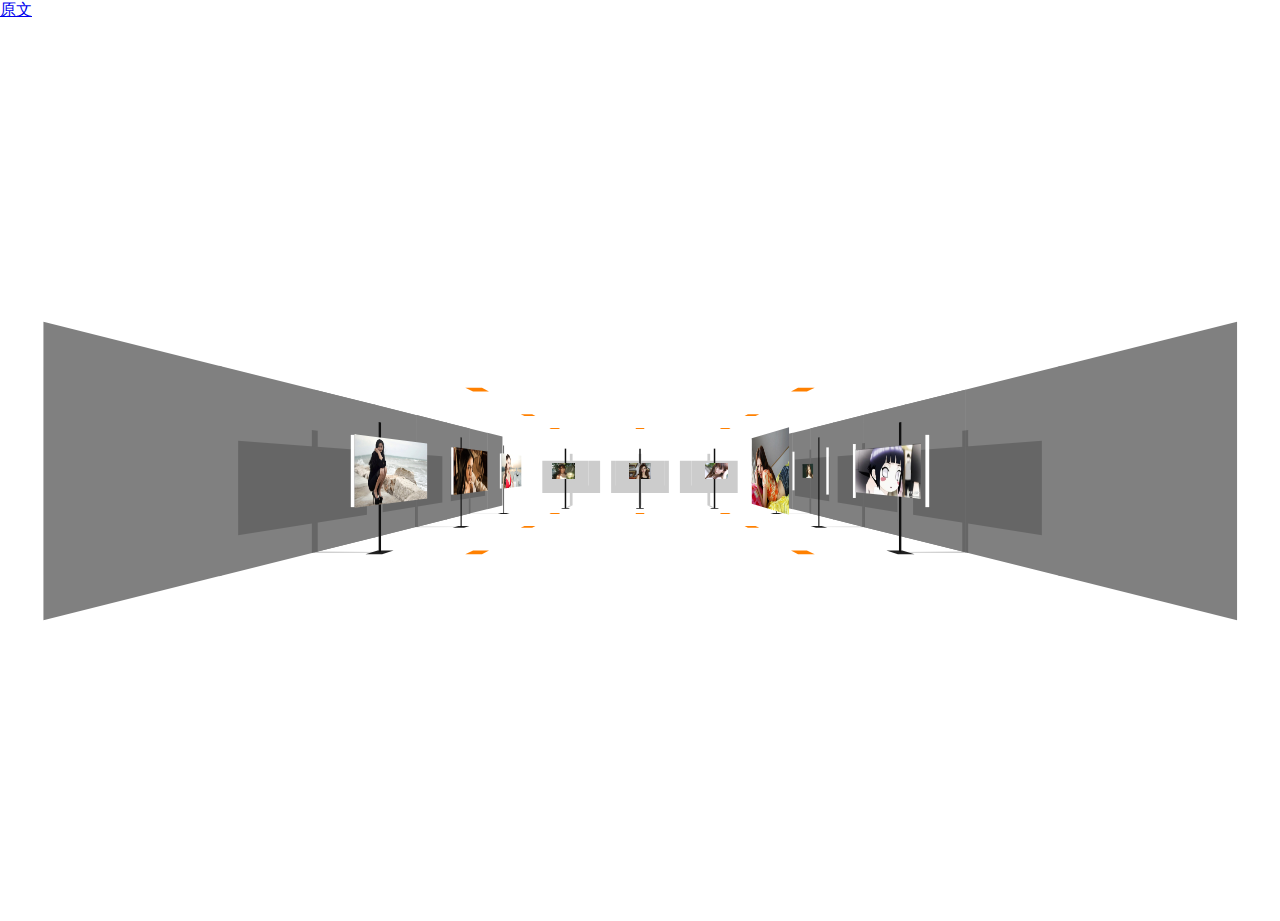
<file: JQuery+H5+C3插件/HTML5的3d相册/index.htm>
﻿<!DOCTYPE HTML>
<!-- saved from url=(0036)http://keleyi.com/keleyi/phtml/html5/25/ -->
<!DOCTYPE html>
<html>
<head>
    <meta name="Author" content="Gerard Ferrandez at http://keleyi.com/">
    <meta charset="utf-8">
    <meta name="viewport" content="width=device-width, initial-scale=1.0, maximum-scale=1.0, user-scalable=no">
    <meta name="HandheldFriendly" content="true">
    <meta name="description" content="程序员给女朋友用HTML5制作的3D相册，使用鼠标拖拽，能看到3D旋转效果，点击相片，相片能放大，移近。程序员发挥自己的专长，这是那些不懂编程的人望尘莫及的。本相册使用了HTML5的画布技术，需要谷歌浏览器或火狐浏览器等现代浏览器才能正常观看。">
    <meta name="keywords" content="canvas,3D,perspective,texturing,gallery">
    <link href="res/slider-wb.css" rel="stylesheet">
    <title>3D图片展览屋-柯乐义</title>
    <style>
        html
        {
            overflow:visible;
            -ms-touch-action: none;
            -ms-content-zooming: none;
        }
        body
        {
            position: absolute;
            margin: 0px;
            padding: 0px;
            background: #fff;
            width: 100%;
            height: 100%;
        }
        #canvas
        {
            position: absolute;
            width: 100%;
            height: 100%;
            background: #fff;
        }
    </style>
    <script type="text/javascript" src="res/ge1doot.js"></script>
    <script type="text/javascript">
        /* 
        * ==============================================================
        * CANVAS 3D experiment - 
        * http://keleyi.com/
        * Author Gerard Ferrandez - 7 June 2010
        * ------------------------------------------------------------
        * Javascript released under the MIT license
        * http://keleyi.com
        * Last updated: 12 Dec 2012
        * ===============================================================
        */

        "use strict";

        (function () {
            /* ==== definitions ==== */
            var diapo = [], layers = [], ctx, pointer, scr, camera, light, fps = 0, quality = [1, 2],
            // ---- poly constructor ----
	Poly = function (parent, face) {
	    this.parent = parent;
	    this.ctx = ctx;
	    this.color = face.fill || false;
	    this.points = [];
	    if (!face.img) {
	        // ---- create points ----
	        for (var i = 0; i < 4; i++) {
	            this.points[i] = new ge1doot.transform3D.Point(
					parent.pc.x + (face.x[i] * parent.normalZ) + (face.z[i] * parent.normalX),
					parent.pc.y + face.y[i],
					parent.pc.z + (face.x[i] * parent.normalX) + (-face.z[i] * parent.normalZ)
				);
	        }
	        this.points[3].next = false;
	    }
	},
            // ---- diapo constructor ----
	Diapo = function (path, img, structure) {
	    // ---- create image ----
	    this.img = new ge1doot.transform3D.Image(
			this, path + img.img, 1, {
			    isLoaded: function (img) {
			        img.parent.isLoaded = true;
			        img.parent.loaded(img);
			    }
			}
		);
	    this.visible = false;
	    this.normalX = img.nx;
	    this.normalZ = img.nz;
	    // ---- point center ----
	    this.pc = new ge1doot.transform3D.Point(img.x, img.y, img.z);
	    // ---- target positions ----
	    this.tx = img.x + (img.nx * Math.sqrt(camera.focalLength) * 20);
	    this.tz = img.z - (img.nz * Math.sqrt(camera.focalLength) * 20);
	    // ---- create polygons ----
	    this.poly = [];
	    for (var i = -1, p; p = structure[++i]; ) {
	        layers[i] = (p.img === true ? 1 : 2);
	        this.poly.push(
				new Poly(this, p)
			);
	    }
	},
            // ---- init section ----
	init = function (json) {
	    // draw poly primitive
	    Poly.prototype.drawPoly = ge1doot.transform3D.drawPoly;
	    // ---- init screen ----
	    scr = new ge1doot.Screen({
	        container: "canvas"
	    });
	    ctx = scr.ctx;
	    scr.resize();
	    // ---- init pointer ----
	    pointer = new ge1doot.Pointer({
	        tap: function () {
	            if (camera.over) {
	                if (camera.over === camera.target.elem) {
	                    // ---- return to the center ----
	                    camera.target.x = 0;
	                    camera.target.z = 0;
	                    camera.target.elem = false;
	                } else {
	                    // ---- goto diapo ----
	                    camera.target.elem = camera.over;
	                    camera.target.x = camera.over.tx;
	                    camera.target.z = camera.over.tz;
	                    // ---- adapt tesselation level to distance ----
	                    for (var i = 0, d; d = diapo[i++]; ) {
	                        var dx = camera.target.x - d.pc.x;
	                        var dz = camera.target.z - d.pc.z;
	                        var dist = Math.sqrt(dx * dx + dz * dz);
	                        var lev = (dist > 1500) ? quality[0] : quality[1];
	                        d.img.setLevel(lev);
	                    }
	                }
	            }
	        }
	    });
	    // ---- init camera ----
	    camera = new ge1doot.transform3D.Camera({
	        focalLength: Math.sqrt(scr.width) * 10,
	        easeTranslation: 0.025,
	        easeRotation: 0.06,
	        disableRz: true
	    }, {
	        move: function () {
	            this.over = false;
	            // ---- rotation ----
	            if (pointer.isDraging) {
	                this.target.elem = false;
	                this.target.ry = -pointer.Xi * 0.01;
	                this.target.rx = (pointer.Y - scr.height * 0.5) / (scr.height * 0.5);
	            } else {
	                if (this.target.elem) {
	                    this.target.ry = Math.atan2(
							this.target.elem.pc.x - this.x,
							this.target.elem.pc.z - this.z
						);
	                }
	            }
	            this.target.rx *= 0.9;
	        }
	    });
	    camera.z = -10000;
	    camera.py = 0;
	    // ---- create images ----
	    for (var i = 0, img; img = json.imgdata[i++]; ) {
	        diapo.push(
				new Diapo(
					json.options.imagesPath,
					img,
					json.structure
				)
			);
	    }
	    // ---- start engine ---- >>>
	    setInterval(function () {
	        quality = (fps > 50) ? [2, 3] : [1, 2];
	        fps = 0;
	    }, 1000);
	    run();
	},
            // ---- main loop ----
	run = function () {
	    // ---- clear screen ----
	    ctx.clearRect(0, 0, scr.width, scr.height);
	    // ---- camera ----
	    camera.move();
	    // ---- draw layers ----
	    for (var k = -1, l; l = layers[++k]; ) {
	        light = false;
	        for (var i = 0, d; d = diapo[i++]; ) {
	            (l === 1 && d.draw()) ||
				(d.visible && d.poly[k].draw());
	        }
	    }
	    // ---- cursor ----
	    if (camera.over && !pointer.isDraging) {
	        scr.setCursor("pointer");
	    } else {
	        scr.setCursor("move");
	    }
	    // ---- loop ----
	    fps++;
	    requestAnimFrame(run);
	};
            /* ==== prototypes ==== */
            Poly.prototype.draw = function () {
                // ---- color light ----
                var c = this.color;
                if (c.light || !light) {
                    var s = c.light ? this.parent.light : 1;
                    // ---- rgba color ----
                    light = "rgba(" +
				Math.round(c.r * s) + "," +
				Math.round(c.g * s) + "," +
				Math.round(c.b * s) + "," + (c.a || 1) + ")";
                    ctx.fillStyle = light;
                }
                // ---- paint poly ----
                if (!c.light || this.parent.light < 1) {
                    // ---- projection ----
                    for (
				var i = 0;
				this.points[i++].projection();
			);
                    this.drawPoly();
                    ctx.fill();
                }
            }
            /* ==== image onload ==== */
            Diapo.prototype.loaded = function (img) {
                // ---- create points ----
                var d = [-1, 1, 1, -1, 1, 1, -1, -1];
                var w = img.texture.width * 0.5;
                var h = img.texture.height * 0.5;
                for (var i = 0; i < 4; i++) {
                    img.points[i] = new ge1doot.transform3D.Point(
				this.pc.x + (w * this.normalZ * d[i]),
				this.pc.y + (h * d[i + 4]),
				this.pc.z + (w * this.normalX * d[i])
			);
                }
            }
            /* ==== images draw ==== */
            Diapo.prototype.draw = function () {
                // ---- visibility ----
                this.pc.projection();
                if (this.pc.Z > -(camera.focalLength >> 1) && this.img.transform3D(true)) {
                    // ---- light ----
                    this.light = 0.5 + Math.abs(this.normalZ * camera.cosY - this.normalX * camera.sinY) * 0.6;
                    // ---- draw image ----
                    this.visible = true;
                    this.img.draw();
                    // ---- test pointer inside ----
                    if (pointer.hasMoved || pointer.isDown) {
                        if (
					this.img.isPointerInside(
						pointer.X,
						pointer.Y
					)
				) camera.over = this;
                    }
                } else this.visible = false;
                return true;
            }
            return {
                // --- load data ----
                load: function (data) {
                    window.addEventListener('load', function () {
                        ge1doot.loadJS(
					"res/imageTransform3D.js",
					init, data
				);
                    }, false);
                }
            }
        })().load({
            imgdata: [
            // north
		{img: 'imgs/1.jpg', x: -1000, y: 0, z: 1500, nx: 0, nz: 1 },
		{ img: 'imgs/2.jpg', x: 0, y: 0, z: 1500, nx: 0, nz: 1 },
		{ img: 'imgs/3.jpg', x: 1000, y: 0, z: 1500, nx: 0, nz: 1 },
            // east
		{img: 'imgs/4.jpg', x: 1500, y: 0, z: 1000, nx: -1, nz: 0 },
		{ img: 'imgs/5.jpg', x: 1500, y: 0, z: 0, nx: -1, nz: 0 },
		{ img: 'imgs/6.jpg', x: 1500, y: 0, z: -1000, nx: -1, nz: 0 },
            // south
		{img: 'imgs/7.jpg', x: 1000, y: 0, z: -1500, nx: 0, nz: -1 },
		{ img: 'imgs/8.jpg', x: 0, y: 0, z: -1500, nx: 0, nz: -1 },
		{ img: 'imgs/9.jpg', x: -1000, y: 0, z: -1500, nx: 0, nz: -1 },
            // west
		{img: 'imgs/10.jpg', x: -1500, y: 0, z: -1000, nx: 1, nz: 0 },
		{ img: 'imgs/11.jpg', x: -1500, y: 0, z: 0, nx: 1, nz: 0 },
		{ img: 'imgs/12.jpg', x: -1500, y: 0, z: 1000, nx: 1, nz: 0 }
	],
            structure: [
		{
		    // wall
		    fill: { r: 255, g: 255, b: 255, light: 1 },
		    x: [-1001, -490, -490, -1001],
		    z: [-500, -500, -500, -500],
		    y: [500, 500, -500, -500]
		}, {
		    // wall
		    fill: { r: 255, g: 255, b: 255, light: 1 },
		    x: [-501, 2, 2, -500],
		    z: [-500, -500, -500, -500],
		    y: [500, 500, -500, -500]
		}, {
		    // wall
		    fill: { r: 255, g: 255, b: 255, light: 1 },
		    x: [0, 502, 502, 0],
		    z: [-500, -500, -500, -500],
		    y: [500, 500, -500, -500]
		}, {
		    // wall
		    fill: { r: 255, g: 255, b: 255, light: 1 },
		    x: [490, 1002, 1002, 490],
		    z: [-500, -500, -500, -500],
		    y: [500, 500, -500, -500]
		}, {
		    // shadow
		    fill: { r: 0, g: 0, b: 0, a: 0.2 },
		    x: [-420, 420, 420, -420],
		    z: [-500, -500, -500, -500],
		    y: [150, 150, -320, -320]
		}, {
		    // shadow
		    fill: { r: 0, g: 0, b: 0, a: 0.2 },
		    x: [-20, 20, 20, -20],
		    z: [-500, -500, -500, -500],
		    y: [250, 250, 150, 150]
		}, {
		    // shadow
		    fill: { r: 0, g: 0, b: 0, a: 0.2 },
		    x: [-20, 20, 20, -20],
		    z: [-500, -500, -500, -500],
		    y: [-320, -320, -500, -500]
		}, {
		    // shadow
		    fill: { r: 0, g: 0, b: 0, a: 0.2 },
		    x: [-20, 20, 10, -10],
		    z: [-500, -500, -100, -100],
		    y: [-500, -500, -500, -500]
		}, {
		    // base
		    fill: { r: 32, g: 32, b: 32 },
		    x: [-50, 50, 50, -50],
		    z: [-150, -150, -50, -50],
		    y: [-500, -500, -500, -500]
		}, {
		    // support
		    fill: { r: 16, g: 16, b: 16 },
		    x: [-10, 10, 10, -10],
		    z: [-100, -100, -100, -100],
		    y: [300, 300, -500, -500]
		}, {
		    // frame
		    fill: { r: 255, g: 255, b: 255 },
		    x: [-320, -320, -320, -320],
		    z: [0, -20, -20, 0],
		    y: [-190, -190, 190, 190]
		}, {
		    // frame
		    fill: { r: 255, g: 255, b: 255 },
		    x: [320, 320, 320, 320],
		    z: [0, -20, -20, 0],
		    y: [-190, -190, 190, 190]
		},
		{ img: true },
		{
		    // ceilingLight
		    fill: { r: 255, g: 128, b: 0 },
		    x: [-50, 50, 50, -50],
		    z: [450, 450, 550, 550],
		    y: [500, 500, 500, 500]
		}, {
		    // groundLight
		    fill: { r: 255, g: 128, b: 0 },
		    x: [-50, 50, 50, -50],
		    z: [450, 450, 550, 550],
		    y: [-500, -500, -500, -500]
		}
	],
            options: {
                imagesPath: ""
            }
        });
</script>
</head>
<body>
<a href="http://keleyi.com/a/bjac/g039tue3.htm" target="_blank">原文</a><br />
    <canvas id="canvas">你的浏览器不支持HTML5画布技术，请使用支持HTML5的浏览器(http://keleyi.com/a/bjac/g039tue3.htm)</canvas>
</body>
</html>
</file>
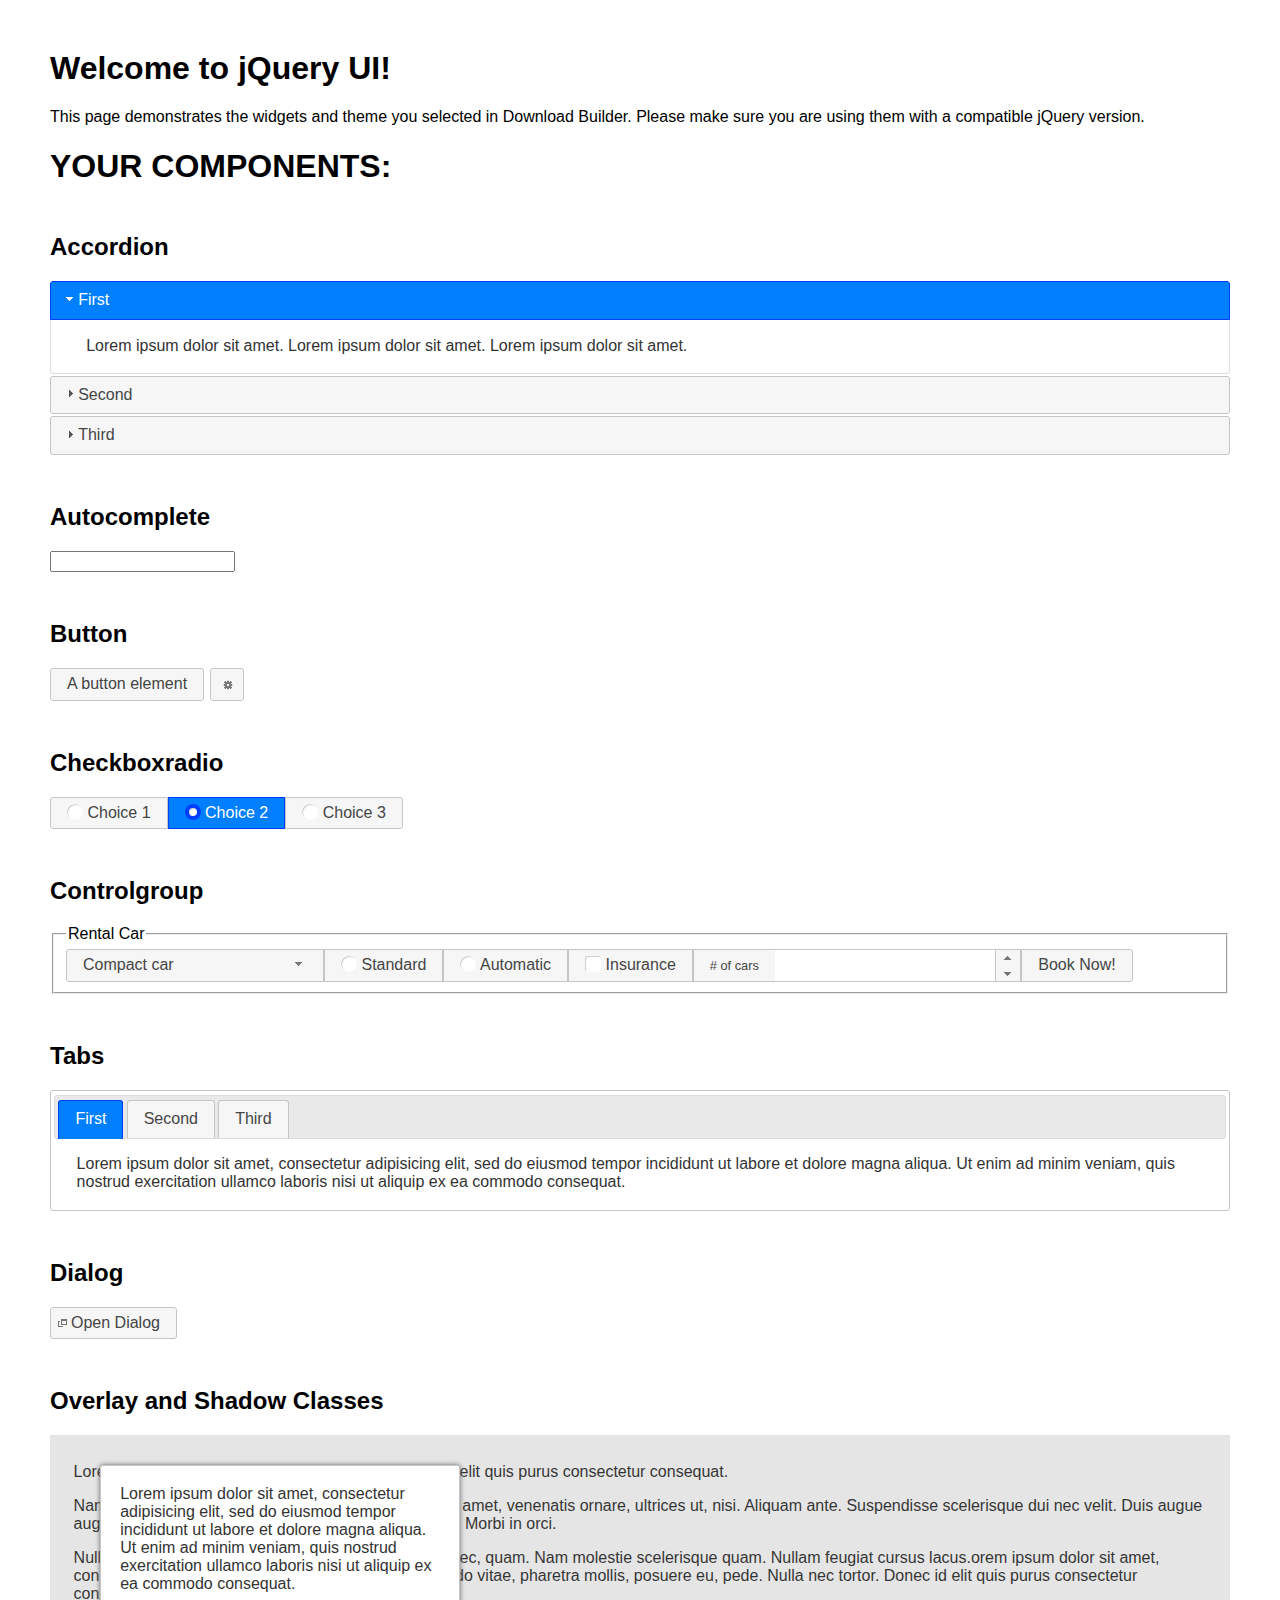
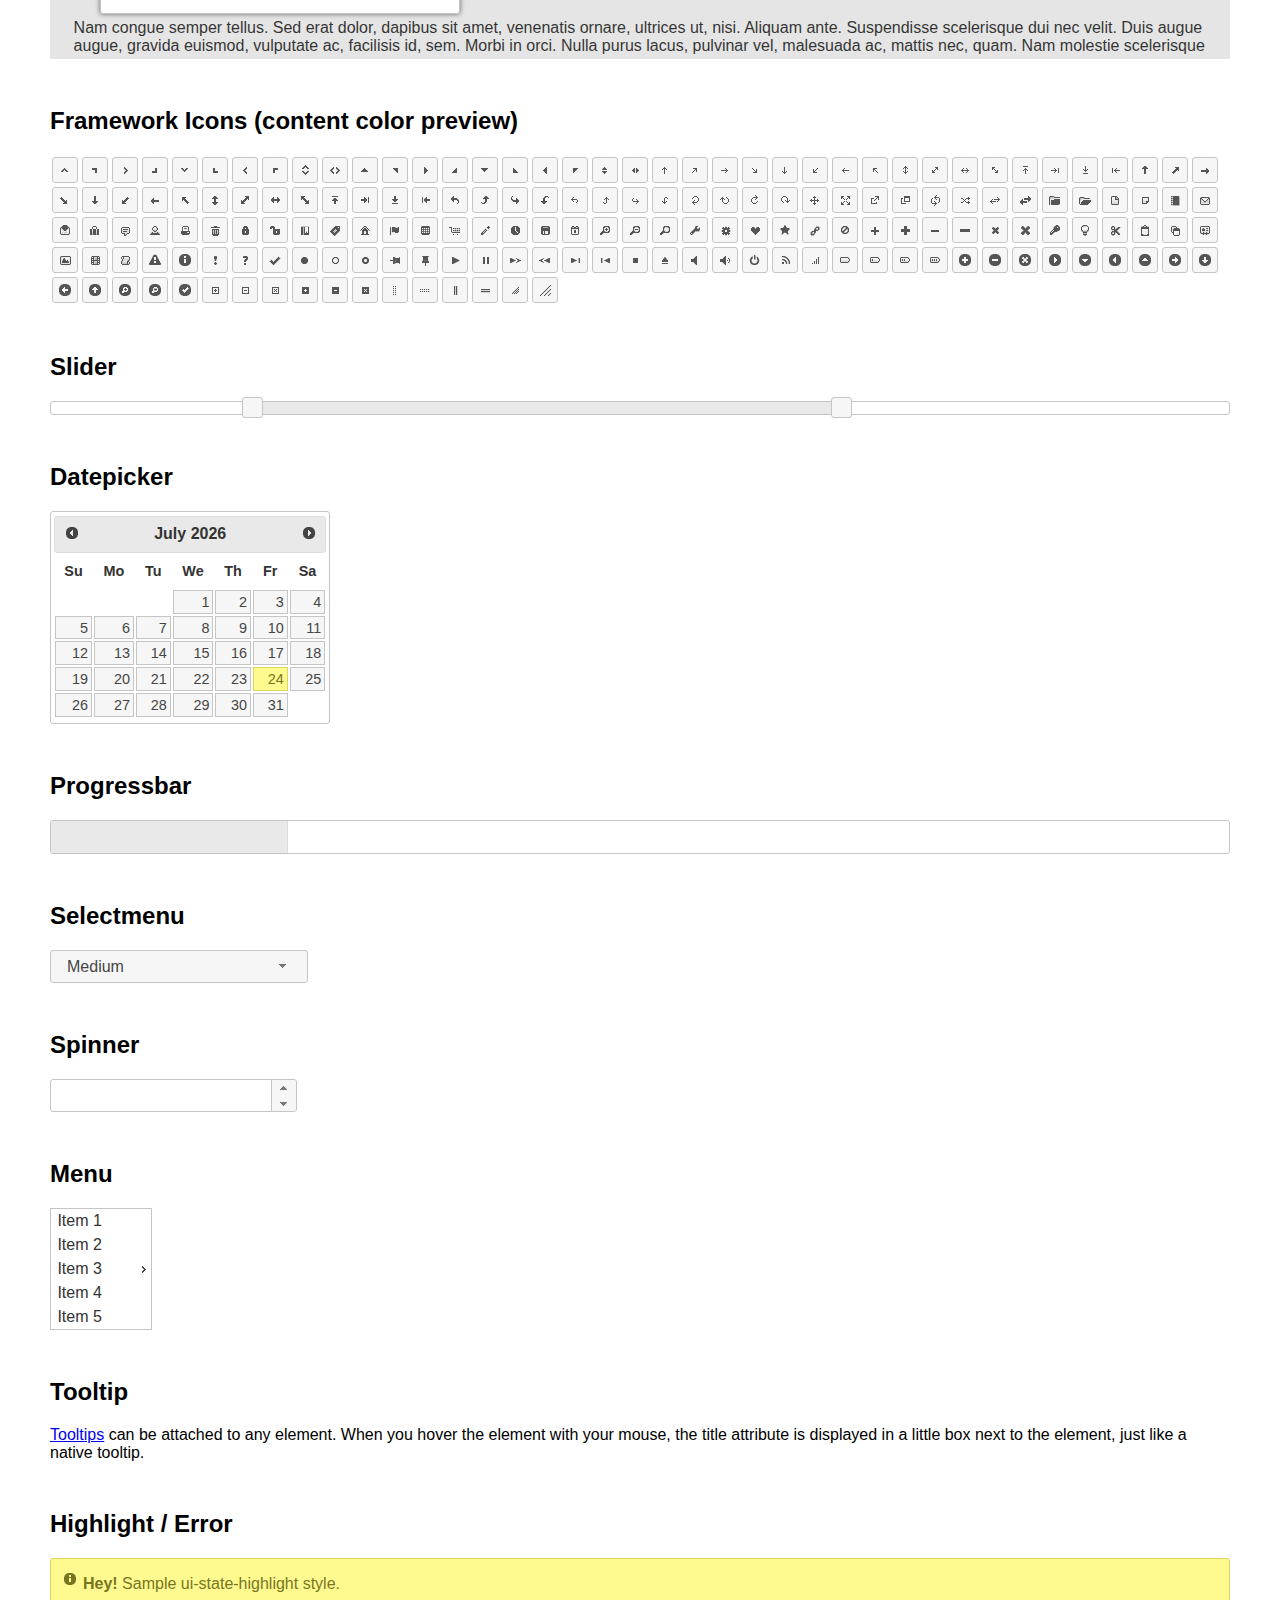
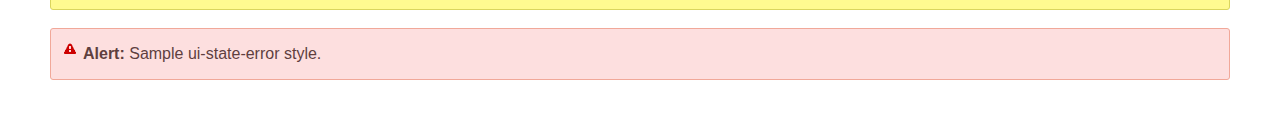
<file: JQuery+H5+C3插件/jquery-ui-1.12.0.custom/index.html>
<!doctype html>
<html lang="us">
<head>
	<meta charset="utf-8">
	<title>jQuery UI Example Page</title>
	<link href="jquery-ui.css" rel="stylesheet">
	<style>
	body{
		font-family: "Trebuchet MS", sans-serif;
		margin: 50px;
	}
	.demoHeaders {
		margin-top: 2em;
	}
	#dialog-link {
		padding: .4em 1em .4em 20px;
		text-decoration: none;
		position: relative;
	}
	#dialog-link span.ui-icon {
		margin: 0 5px 0 0;
		position: absolute;
		left: .2em;
		top: 50%;
		margin-top: -8px;
	}
	#icons {
		margin: 0;
		padding: 0;
	}
	#icons li {
		margin: 2px;
		position: relative;
		padding: 4px 0;
		cursor: pointer;
		float: left;
		list-style: none;
	}
	#icons span.ui-icon {
		float: left;
		margin: 0 4px;
	}
	.fakewindowcontain .ui-widget-overlay {
		position: absolute;
	}
	select {
		width: 200px;
	}
	</style>
</head>
<body>

<h1>Welcome to jQuery UI!</h1>

<div class="ui-widget">
	<p>This page demonstrates the widgets and theme you selected in Download Builder. Please make sure you are using them with a compatible jQuery version.</p>
</div>

<h1>YOUR COMPONENTS:</h1>


<!-- Accordion -->
<h2 class="demoHeaders">Accordion</h2>
<div id="accordion">
	<h3>First</h3>
	<div>Lorem ipsum dolor sit amet. Lorem ipsum dolor sit amet. Lorem ipsum dolor sit amet.</div>
	<h3>Second</h3>
	<div>Phasellus mattis tincidunt nibh.</div>
	<h3>Third</h3>
	<div>Nam dui erat, auctor a, dignissim quis.</div>
</div>



<!-- Autocomplete -->
<h2 class="demoHeaders">Autocomplete</h2>
<div>
	<input id="autocomplete" title="type &quot;a&quot;">
</div>



<!-- Button -->
<h2 class="demoHeaders">Button</h2>
<button id="button">A button element</button>
<button id="button-icon">An icon-only button</button>



<!-- Checkboxradio -->
<h2 class="demoHeaders">Checkboxradio</h2>
<form style="margin-top: 1em;">
	<div id="radioset">
		<input type="radio" id="radio1" name="radio"><label for="radio1">Choice 1</label>
		<input type="radio" id="radio2" name="radio" checked="checked"><label for="radio2">Choice 2</label>
		<input type="radio" id="radio3" name="radio"><label for="radio3">Choice 3</label>
	</div>
</form>



<!-- Controlgroup -->
<h2 class="demoHeaders">Controlgroup</h2>
<fieldset>
	<legend>Rental Car</legend>
	<div id="controlgroup">
		<select id="car-type">
			<option>Compact car</option>
			<option>Midsize car</option>
			<option>Full size car</option>
			<option>SUV</option>
			<option>Luxury</option>
			<option>Truck</option>
			<option>Van</option>
		</select>
		<label for="transmission-standard">Standard</label>
		<input type="radio" name="transmission" id="transmission-standard">
		<label for="transmission-automatic">Automatic</label>
		<input type="radio" name="transmission" id="transmission-automatic">
		<label for="insurance">Insurance</label>
		<input type="checkbox" name="insurance" id="insurance">
		<label for="horizontal-spinner" class="ui-controlgroup-label"># of cars</label>
		<input id="horizontal-spinner" class="ui-spinner-input">
		<button>Book Now!</button>
	</div>
</fieldset>



<!-- Tabs -->
<h2 class="demoHeaders">Tabs</h2>
<div id="tabs">
	<ul>
		<li><a href="#tabs-1">First</a></li>
		<li><a href="#tabs-2">Second</a></li>
		<li><a href="#tabs-3">Third</a></li>
	</ul>
	<div id="tabs-1">Lorem ipsum dolor sit amet, consectetur adipisicing elit, sed do eiusmod tempor incididunt ut labore et dolore magna aliqua. Ut enim ad minim veniam, quis nostrud exercitation ullamco laboris nisi ut aliquip ex ea commodo consequat.</div>
	<div id="tabs-2">Phasellus mattis tincidunt nibh. Cras orci urna, blandit id, pretium vel, aliquet ornare, felis. Maecenas scelerisque sem non nisl. Fusce sed lorem in enim dictum bibendum.</div>
	<div id="tabs-3">Nam dui erat, auctor a, dignissim quis, sollicitudin eu, felis. Pellentesque nisi urna, interdum eget, sagittis et, consequat vestibulum, lacus. Mauris porttitor ullamcorper augue.</div>
</div>



<h2 class="demoHeaders">Dialog</h2>
<p>
	<button id="dialog-link" class="ui-button ui-corner-all ui-widget">
		<span class="ui-icon ui-icon-newwin"></span>Open Dialog
	</button>
</p>

<h2 class="demoHeaders">Overlay and Shadow Classes</h2>
<div style="position: relative; width: 96%; height: 200px; padding:1% 2%; overflow:hidden;" class="fakewindowcontain">
	<p>Lorem ipsum dolor sit amet,  Nulla nec tortor. Donec id elit quis purus consectetur consequat. </p><p>Nam congue semper tellus. Sed erat dolor, dapibus sit amet, venenatis ornare, ultrices ut, nisi. Aliquam ante. Suspendisse scelerisque dui nec velit. Duis augue augue, gravida euismod, vulputate ac, facilisis id, sem. Morbi in orci. </p><p>Nulla purus lacus, pulvinar vel, malesuada ac, mattis nec, quam. Nam molestie scelerisque quam. Nullam feugiat cursus lacus.orem ipsum dolor sit amet, consectetur adipiscing elit. Donec libero risus, commodo vitae, pharetra mollis, posuere eu, pede. Nulla nec tortor. Donec id elit quis purus consectetur consequat. </p><p>Nam congue semper tellus. Sed erat dolor, dapibus sit amet, venenatis ornare, ultrices ut, nisi. Aliquam ante. Suspendisse scelerisque dui nec velit. Duis augue augue, gravida euismod, vulputate ac, facilisis id, sem. Morbi in orci. Nulla purus lacus, pulvinar vel, malesuada ac, mattis nec, quam. Nam molestie scelerisque quam. </p><p>Nullam feugiat cursus lacus.orem ipsum dolor sit amet, consectetur adipiscing elit. Donec libero risus, commodo vitae, pharetra mollis, posuere eu, pede. Nulla nec tortor. Donec id elit quis purus consectetur consequat. Nam congue semper tellus. Sed erat dolor, dapibus sit amet, venenatis ornare, ultrices ut, nisi. Aliquam ante. </p><p>Suspendisse scelerisque dui nec velit. Duis augue augue, gravida euismod, vulputate ac, facilisis id, sem. Morbi in orci. Nulla purus lacus, pulvinar vel, malesuada ac, mattis nec, quam. Nam molestie scelerisque quam. Nullam feugiat cursus lacus.orem ipsum dolor sit amet, consectetur adipiscing elit. Donec libero risus, commodo vitae, pharetra mollis, posuere eu, pede. Nulla nec tortor. Donec id elit quis purus consectetur consequat. Nam congue semper tellus. Sed erat dolor, dapibus sit amet, venenatis ornare, ultrices ut, nisi. </p>

	<!-- ui-dialog -->
	<div class="ui-widget-overlay ui-front"></div>
	<div style="position: absolute; width: 320px; left: 50px; top: 30px; padding: 1.2em" class="ui-widget ui-front ui-widget-content ui-corner-all ui-widget-shadow">
		Lorem ipsum dolor sit amet, consectetur adipisicing elit, sed do eiusmod tempor incididunt ut labore et dolore magna aliqua. Ut enim ad minim veniam, quis nostrud exercitation ullamco laboris nisi ut aliquip ex ea commodo consequat.
	</div>

</div>

<!-- ui-dialog -->
<div id="dialog" title="Dialog Title">
	<p>Lorem ipsum dolor sit amet, consectetur adipisicing elit, sed do eiusmod tempor incididunt ut labore et dolore magna aliqua. Ut enim ad minim veniam, quis nostrud exercitation ullamco laboris nisi ut aliquip ex ea commodo consequat.</p>
</div>



<h2 class="demoHeaders">Framework Icons (content color preview)</h2>
<ul id="icons" class="ui-widget ui-helper-clearfix">
	<li class="ui-state-default ui-corner-all" title=".ui-icon-caret-1-n"><span class="ui-icon ui-icon-caret-1-n"></span></li>
	<li class="ui-state-default ui-corner-all" title=".ui-icon-caret-1-ne"><span class="ui-icon ui-icon-caret-1-ne"></span></li>
	<li class="ui-state-default ui-corner-all" title=".ui-icon-caret-1-e"><span class="ui-icon ui-icon-caret-1-e"></span></li>
	<li class="ui-state-default ui-corner-all" title=".ui-icon-caret-1-se"><span class="ui-icon ui-icon-caret-1-se"></span></li>
	<li class="ui-state-default ui-corner-all" title=".ui-icon-caret-1-s"><span class="ui-icon ui-icon-caret-1-s"></span></li>
	<li class="ui-state-default ui-corner-all" title=".ui-icon-caret-1-sw"><span class="ui-icon ui-icon-caret-1-sw"></span></li>
	<li class="ui-state-default ui-corner-all" title=".ui-icon-caret-1-w"><span class="ui-icon ui-icon-caret-1-w"></span></li>
	<li class="ui-state-default ui-corner-all" title=".ui-icon-caret-1-nw"><span class="ui-icon ui-icon-caret-1-nw"></span></li>
	<li class="ui-state-default ui-corner-all" title=".ui-icon-caret-2-n-s"><span class="ui-icon ui-icon-caret-2-n-s"></span></li>
	<li class="ui-state-default ui-corner-all" title=".ui-icon-caret-2-e-w"><span class="ui-icon ui-icon-caret-2-e-w"></span></li>
	<li class="ui-state-default ui-corner-all" title=".ui-icon-triangle-1-n"><span class="ui-icon ui-icon-triangle-1-n"></span></li>
	<li class="ui-state-default ui-corner-all" title=".ui-icon-triangle-1-ne"><span class="ui-icon ui-icon-triangle-1-ne"></span></li>
	<li class="ui-state-default ui-corner-all" title=".ui-icon-triangle-1-e"><span class="ui-icon ui-icon-triangle-1-e"></span></li>
	<li class="ui-state-default ui-corner-all" title=".ui-icon-triangle-1-se"><span class="ui-icon ui-icon-triangle-1-se"></span></li>
	<li class="ui-state-default ui-corner-all" title=".ui-icon-triangle-1-s"><span class="ui-icon ui-icon-triangle-1-s"></span></li>
	<li class="ui-state-default ui-corner-all" title=".ui-icon-triangle-1-sw"><span class="ui-icon ui-icon-triangle-1-sw"></span></li>
	<li class="ui-state-default ui-corner-all" title=".ui-icon-triangle-1-w"><span class="ui-icon ui-icon-triangle-1-w"></span></li>
	<li class="ui-state-default ui-corner-all" title=".ui-icon-triangle-1-nw"><span class="ui-icon ui-icon-triangle-1-nw"></span></li>
	<li class="ui-state-default ui-corner-all" title=".ui-icon-triangle-2-n-s"><span class="ui-icon ui-icon-triangle-2-n-s"></span></li>
	<li class="ui-state-default ui-corner-all" title=".ui-icon-triangle-2-e-w"><span class="ui-icon ui-icon-triangle-2-e-w"></span></li>
	<li class="ui-state-default ui-corner-all" title=".ui-icon-arrow-1-n"><span class="ui-icon ui-icon-arrow-1-n"></span></li>
	<li class="ui-state-default ui-corner-all" title=".ui-icon-arrow-1-ne"><span class="ui-icon ui-icon-arrow-1-ne"></span></li>
	<li class="ui-state-default ui-corner-all" title=".ui-icon-arrow-1-e"><span class="ui-icon ui-icon-arrow-1-e"></span></li>
	<li class="ui-state-default ui-corner-all" title=".ui-icon-arrow-1-se"><span class="ui-icon ui-icon-arrow-1-se"></span></li>
	<li class="ui-state-default ui-corner-all" title=".ui-icon-arrow-1-s"><span class="ui-icon ui-icon-arrow-1-s"></span></li>
	<li class="ui-state-default ui-corner-all" title=".ui-icon-arrow-1-sw"><span class="ui-icon ui-icon-arrow-1-sw"></span></li>
	<li class="ui-state-default ui-corner-all" title=".ui-icon-arrow-1-w"><span class="ui-icon ui-icon-arrow-1-w"></span></li>
	<li class="ui-state-default ui-corner-all" title=".ui-icon-arrow-1-nw"><span class="ui-icon ui-icon-arrow-1-nw"></span></li>
	<li class="ui-state-default ui-corner-all" title=".ui-icon-arrow-2-n-s"><span class="ui-icon ui-icon-arrow-2-n-s"></span></li>
	<li class="ui-state-default ui-corner-all" title=".ui-icon-arrow-2-ne-sw"><span class="ui-icon ui-icon-arrow-2-ne-sw"></span></li>
	<li class="ui-state-default ui-corner-all" title=".ui-icon-arrow-2-e-w"><span class="ui-icon ui-icon-arrow-2-e-w"></span></li>
	<li class="ui-state-default ui-corner-all" title=".ui-icon-arrow-2-se-nw"><span class="ui-icon ui-icon-arrow-2-se-nw"></span></li>
	<li class="ui-state-default ui-corner-all" title=".ui-icon-arrowstop-1-n"><span class="ui-icon ui-icon-arrowstop-1-n"></span></li>
	<li class="ui-state-default ui-corner-all" title=".ui-icon-arrowstop-1-e"><span class="ui-icon ui-icon-arrowstop-1-e"></span></li>
	<li class="ui-state-default ui-corner-all" title=".ui-icon-arrowstop-1-s"><span class="ui-icon ui-icon-arrowstop-1-s"></span></li>
	<li class="ui-state-default ui-corner-all" title=".ui-icon-arrowstop-1-w"><span class="ui-icon ui-icon-arrowstop-1-w"></span></li>
	<li class="ui-state-default ui-corner-all" title=".ui-icon-arrowthick-1-n"><span class="ui-icon ui-icon-arrowthick-1-n"></span></li>
	<li class="ui-state-default ui-corner-all" title=".ui-icon-arrowthick-1-ne"><span class="ui-icon ui-icon-arrowthick-1-ne"></span></li>
	<li class="ui-state-default ui-corner-all" title=".ui-icon-arrowthick-1-e"><span class="ui-icon ui-icon-arrowthick-1-e"></span></li>
	<li class="ui-state-default ui-corner-all" title=".ui-icon-arrowthick-1-se"><span class="ui-icon ui-icon-arrowthick-1-se"></span></li>
	<li class="ui-state-default ui-corner-all" title=".ui-icon-arrowthick-1-s"><span class="ui-icon ui-icon-arrowthick-1-s"></span></li>
	<li class="ui-state-default ui-corner-all" title=".ui-icon-arrowthick-1-sw"><span class="ui-icon ui-icon-arrowthick-1-sw"></span></li>
	<li class="ui-state-default ui-corner-all" title=".ui-icon-arrowthick-1-w"><span class="ui-icon ui-icon-arrowthick-1-w"></span></li>
	<li class="ui-state-default ui-corner-all" title=".ui-icon-arrowthick-1-nw"><span class="ui-icon ui-icon-arrowthick-1-nw"></span></li>
	<li class="ui-state-default ui-corner-all" title=".ui-icon-arrowthick-2-n-s"><span class="ui-icon ui-icon-arrowthick-2-n-s"></span></li>
	<li class="ui-state-default ui-corner-all" title=".ui-icon-arrowthick-2-ne-sw"><span class="ui-icon ui-icon-arrowthick-2-ne-sw"></span></li>
	<li class="ui-state-default ui-corner-all" title=".ui-icon-arrowthick-2-e-w"><span class="ui-icon ui-icon-arrowthick-2-e-w"></span></li>
	<li class="ui-state-default ui-corner-all" title=".ui-icon-arrowthick-2-se-nw"><span class="ui-icon ui-icon-arrowthick-2-se-nw"></span></li>
	<li class="ui-state-default ui-corner-all" title=".ui-icon-arrowthickstop-1-n"><span class="ui-icon ui-icon-arrowthickstop-1-n"></span></li>
	<li class="ui-state-default ui-corner-all" title=".ui-icon-arrowthickstop-1-e"><span class="ui-icon ui-icon-arrowthickstop-1-e"></span></li>
	<li class="ui-state-default ui-corner-all" title=".ui-icon-arrowthickstop-1-s"><span class="ui-icon ui-icon-arrowthickstop-1-s"></span></li>
	<li class="ui-state-default ui-corner-all" title=".ui-icon-arrowthickstop-1-w"><span class="ui-icon ui-icon-arrowthickstop-1-w"></span></li>
	<li class="ui-state-default ui-corner-all" title=".ui-icon-arrowreturnthick-1-w"><span class="ui-icon ui-icon-arrowreturnthick-1-w"></span></li>
	<li class="ui-state-default ui-corner-all" title=".ui-icon-arrowreturnthick-1-n"><span class="ui-icon ui-icon-arrowreturnthick-1-n"></span></li>
	<li class="ui-state-default ui-corner-all" title=".ui-icon-arrowreturnthick-1-e"><span class="ui-icon ui-icon-arrowreturnthick-1-e"></span></li>
	<li class="ui-state-default ui-corner-all" title=".ui-icon-arrowreturnthick-1-s"><span class="ui-icon ui-icon-arrowreturnthick-1-s"></span></li>
	<li class="ui-state-default ui-corner-all" title=".ui-icon-arrowreturn-1-w"><span class="ui-icon ui-icon-arrowreturn-1-w"></span></li>
	<li class="ui-state-default ui-corner-all" title=".ui-icon-arrowreturn-1-n"><span class="ui-icon ui-icon-arrowreturn-1-n"></span></li>
	<li class="ui-state-default ui-corner-all" title=".ui-icon-arrowreturn-1-e"><span class="ui-icon ui-icon-arrowreturn-1-e"></span></li>
	<li class="ui-state-default ui-corner-all" title=".ui-icon-arrowreturn-1-s"><span class="ui-icon ui-icon-arrowreturn-1-s"></span></li>
	<li class="ui-state-default ui-corner-all" title=".ui-icon-arrowrefresh-1-w"><span class="ui-icon ui-icon-arrowrefresh-1-w"></span></li>
	<li class="ui-state-default ui-corner-all" title=".ui-icon-arrowrefresh-1-n"><span class="ui-icon ui-icon-arrowrefresh-1-n"></span></li>
	<li class="ui-state-default ui-corner-all" title=".ui-icon-arrowrefresh-1-e"><span class="ui-icon ui-icon-arrowrefresh-1-e"></span></li>
	<li class="ui-state-default ui-corner-all" title=".ui-icon-arrowrefresh-1-s"><span class="ui-icon ui-icon-arrowrefresh-1-s"></span></li>
	<li class="ui-state-default ui-corner-all" title=".ui-icon-arrow-4"><span class="ui-icon ui-icon-arrow-4"></span></li>
	<li class="ui-state-default ui-corner-all" title=".ui-icon-arrow-4-diag"><span class="ui-icon ui-icon-arrow-4-diag"></span></li>
	<li class="ui-state-default ui-corner-all" title=".ui-icon-extlink"><span class="ui-icon ui-icon-extlink"></span></li>
	<li class="ui-state-default ui-corner-all" title=".ui-icon-newwin"><span class="ui-icon ui-icon-newwin"></span></li>
	<li class="ui-state-default ui-corner-all" title=".ui-icon-refresh"><span class="ui-icon ui-icon-refresh"></span></li>
	<li class="ui-state-default ui-corner-all" title=".ui-icon-shuffle"><span class="ui-icon ui-icon-shuffle"></span></li>
	<li class="ui-state-default ui-corner-all" title=".ui-icon-transfer-e-w"><span class="ui-icon ui-icon-transfer-e-w"></span></li>
	<li class="ui-state-default ui-corner-all" title=".ui-icon-transferthick-e-w"><span class="ui-icon ui-icon-transferthick-e-w"></span></li>
	<li class="ui-state-default ui-corner-all" title=".ui-icon-folder-collapsed"><span class="ui-icon ui-icon-folder-collapsed"></span></li>
	<li class="ui-state-default ui-corner-all" title=".ui-icon-folder-open"><span class="ui-icon ui-icon-folder-open"></span></li>
	<li class="ui-state-default ui-corner-all" title=".ui-icon-document"><span class="ui-icon ui-icon-document"></span></li>
	<li class="ui-state-default ui-corner-all" title=".ui-icon-document-b"><span class="ui-icon ui-icon-document-b"></span></li>
	<li class="ui-state-default ui-corner-all" title=".ui-icon-note"><span class="ui-icon ui-icon-note"></span></li>
	<li class="ui-state-default ui-corner-all" title=".ui-icon-mail-closed"><span class="ui-icon ui-icon-mail-closed"></span></li>
	<li class="ui-state-default ui-corner-all" title=".ui-icon-mail-open"><span class="ui-icon ui-icon-mail-open"></span></li>
	<li class="ui-state-default ui-corner-all" title=".ui-icon-suitcase"><span class="ui-icon ui-icon-suitcase"></span></li>
	<li class="ui-state-default ui-corner-all" title=".ui-icon-comment"><span class="ui-icon ui-icon-comment"></span></li>
	<li class="ui-state-default ui-corner-all" title=".ui-icon-person"><span class="ui-icon ui-icon-person"></span></li>
	<li class="ui-state-default ui-corner-all" title=".ui-icon-print"><span class="ui-icon ui-icon-print"></span></li>
	<li class="ui-state-default ui-corner-all" title=".ui-icon-trash"><span class="ui-icon ui-icon-trash"></span></li>
	<li class="ui-state-default ui-corner-all" title=".ui-icon-locked"><span class="ui-icon ui-icon-locked"></span></li>
	<li class="ui-state-default ui-corner-all" title=".ui-icon-unlocked"><span class="ui-icon ui-icon-unlocked"></span></li>
	<li class="ui-state-default ui-corner-all" title=".ui-icon-bookmark"><span class="ui-icon ui-icon-bookmark"></span></li>
	<li class="ui-state-default ui-corner-all" title=".ui-icon-tag"><span class="ui-icon ui-icon-tag"></span></li>
	<li class="ui-state-default ui-corner-all" title=".ui-icon-home"><span class="ui-icon ui-icon-home"></span></li>
	<li class="ui-state-default ui-corner-all" title=".ui-icon-flag"><span class="ui-icon ui-icon-flag"></span></li>
	<li class="ui-state-default ui-corner-all" title=".ui-icon-calculator"><span class="ui-icon ui-icon-calculator"></span></li>
	<li class="ui-state-default ui-corner-all" title=".ui-icon-cart"><span class="ui-icon ui-icon-cart"></span></li>
	<li class="ui-state-default ui-corner-all" title=".ui-icon-pencil"><span class="ui-icon ui-icon-pencil"></span></li>
	<li class="ui-state-default ui-corner-all" title=".ui-icon-clock"><span class="ui-icon ui-icon-clock"></span></li>
	<li class="ui-state-default ui-corner-all" title=".ui-icon-disk"><span class="ui-icon ui-icon-disk"></span></li>
	<li class="ui-state-default ui-corner-all" title=".ui-icon-calendar"><span class="ui-icon ui-icon-calendar"></span></li>
	<li class="ui-state-default ui-corner-all" title=".ui-icon-zoomin"><span class="ui-icon ui-icon-zoomin"></span></li>
	<li class="ui-state-default ui-corner-all" title=".ui-icon-zoomout"><span class="ui-icon ui-icon-zoomout"></span></li>
	<li class="ui-state-default ui-corner-all" title=".ui-icon-search"><span class="ui-icon ui-icon-search"></span></li>
	<li class="ui-state-default ui-corner-all" title=".ui-icon-wrench"><span class="ui-icon ui-icon-wrench"></span></li>
	<li class="ui-state-default ui-corner-all" title=".ui-icon-gear"><span class="ui-icon ui-icon-gear"></span></li>
	<li class="ui-state-default ui-corner-all" title=".ui-icon-heart"><span class="ui-icon ui-icon-heart"></span></li>
	<li class="ui-state-default ui-corner-all" title=".ui-icon-star"><span class="ui-icon ui-icon-star"></span></li>
	<li class="ui-state-default ui-corner-all" title=".ui-icon-link"><span class="ui-icon ui-icon-link"></span></li>
	<li class="ui-state-default ui-corner-all" title=".ui-icon-cancel"><span class="ui-icon ui-icon-cancel"></span></li>
	<li class="ui-state-default ui-corner-all" title=".ui-icon-plus"><span class="ui-icon ui-icon-plus"></span></li>
	<li class="ui-state-default ui-corner-all" title=".ui-icon-plusthick"><span class="ui-icon ui-icon-plusthick"></span></li>
	<li class="ui-state-default ui-corner-all" title=".ui-icon-minus"><span class="ui-icon ui-icon-minus"></span></li>
	<li class="ui-state-default ui-corner-all" title=".ui-icon-minusthick"><span class="ui-icon ui-icon-minusthick"></span></li>
	<li class="ui-state-default ui-corner-all" title=".ui-icon-close"><span class="ui-icon ui-icon-close"></span></li>
	<li class="ui-state-default ui-corner-all" title=".ui-icon-closethick"><span class="ui-icon ui-icon-closethick"></span></li>
	<li class="ui-state-default ui-corner-all" title=".ui-icon-key"><span class="ui-icon ui-icon-key"></span></li>
	<li class="ui-state-default ui-corner-all" title=".ui-icon-lightbulb"><span class="ui-icon ui-icon-lightbulb"></span></li>
	<li class="ui-state-default ui-corner-all" title=".ui-icon-scissors"><span class="ui-icon ui-icon-scissors"></span></li>
	<li class="ui-state-default ui-corner-all" title=".ui-icon-clipboard"><span class="ui-icon ui-icon-clipboard"></span></li>
	<li class="ui-state-default ui-corner-all" title=".ui-icon-copy"><span class="ui-icon ui-icon-copy"></span></li>
	<li class="ui-state-default ui-corner-all" title=".ui-icon-contact"><span class="ui-icon ui-icon-contact"></span></li>
	<li class="ui-state-default ui-corner-all" title=".ui-icon-image"><span class="ui-icon ui-icon-image"></span></li>
	<li class="ui-state-default ui-corner-all" title=".ui-icon-video"><span class="ui-icon ui-icon-video"></span></li>
	<li class="ui-state-default ui-corner-all" title=".ui-icon-script"><span class="ui-icon ui-icon-script"></span></li>
	<li class="ui-state-default ui-corner-all" title=".ui-icon-alert"><span class="ui-icon ui-icon-alert"></span></li>
	<li class="ui-state-default ui-corner-all" title=".ui-icon-info"><span class="ui-icon ui-icon-info"></span></li>
	<li class="ui-state-default ui-corner-all" title=".ui-icon-notice"><span class="ui-icon ui-icon-notice"></span></li>
	<li class="ui-state-default ui-corner-all" title=".ui-icon-help"><span class="ui-icon ui-icon-help"></span></li>
	<li class="ui-state-default ui-corner-all" title=".ui-icon-check"><span class="ui-icon ui-icon-check"></span></li>
	<li class="ui-state-default ui-corner-all" title=".ui-icon-bullet"><span class="ui-icon ui-icon-bullet"></span></li>
	<li class="ui-state-default ui-corner-all" title=".ui-icon-radio-off"><span class="ui-icon ui-icon-radio-off"></span></li>
	<li class="ui-state-default ui-corner-all" title=".ui-icon-radio-on"><span class="ui-icon ui-icon-radio-on"></span></li>
	<li class="ui-state-default ui-corner-all" title=".ui-icon-pin-w"><span class="ui-icon ui-icon-pin-w"></span></li>
	<li class="ui-state-default ui-corner-all" title=".ui-icon-pin-s"><span class="ui-icon ui-icon-pin-s"></span></li>
	<li class="ui-state-default ui-corner-all" title=".ui-icon-play"><span class="ui-icon ui-icon-play"></span></li>
	<li class="ui-state-default ui-corner-all" title=".ui-icon-pause"><span class="ui-icon ui-icon-pause"></span></li>
	<li class="ui-state-default ui-corner-all" title=".ui-icon-seek-next"><span class="ui-icon ui-icon-seek-next"></span></li>
	<li class="ui-state-default ui-corner-all" title=".ui-icon-seek-prev"><span class="ui-icon ui-icon-seek-prev"></span></li>
	<li class="ui-state-default ui-corner-all" title=".ui-icon-seek-end"><span class="ui-icon ui-icon-seek-end"></span></li>
	<li class="ui-state-default ui-corner-all" title=".ui-icon-seek-first"><span class="ui-icon ui-icon-seek-first"></span></li>
	<li class="ui-state-default ui-corner-all" title=".ui-icon-stop"><span class="ui-icon ui-icon-stop"></span></li>
	<li class="ui-state-default ui-corner-all" title=".ui-icon-eject"><span class="ui-icon ui-icon-eject"></span></li>
	<li class="ui-state-default ui-corner-all" title=".ui-icon-volume-off"><span class="ui-icon ui-icon-volume-off"></span></li>
	<li class="ui-state-default ui-corner-all" title=".ui-icon-volume-on"><span class="ui-icon ui-icon-volume-on"></span></li>
	<li class="ui-state-default ui-corner-all" title=".ui-icon-power"><span class="ui-icon ui-icon-power"></span></li>
	<li class="ui-state-default ui-corner-all" title=".ui-icon-signal-diag"><span class="ui-icon ui-icon-signal-diag"></span></li>
	<li class="ui-state-default ui-corner-all" title=".ui-icon-signal"><span class="ui-icon ui-icon-signal"></span></li>
	<li class="ui-state-default ui-corner-all" title=".ui-icon-battery-0"><span class="ui-icon ui-icon-battery-0"></span></li>
	<li class="ui-state-default ui-corner-all" title=".ui-icon-battery-1"><span class="ui-icon ui-icon-battery-1"></span></li>
	<li class="ui-state-default ui-corner-all" title=".ui-icon-battery-2"><span class="ui-icon ui-icon-battery-2"></span></li>
	<li class="ui-state-default ui-corner-all" title=".ui-icon-battery-3"><span class="ui-icon ui-icon-battery-3"></span></li>
	<li class="ui-state-default ui-corner-all" title=".ui-icon-circle-plus"><span class="ui-icon ui-icon-circle-plus"></span></li>
	<li class="ui-state-default ui-corner-all" title=".ui-icon-circle-minus"><span class="ui-icon ui-icon-circle-minus"></span></li>
	<li class="ui-state-default ui-corner-all" title=".ui-icon-circle-close"><span class="ui-icon ui-icon-circle-close"></span></li>
	<li class="ui-state-default ui-corner-all" title=".ui-icon-circle-triangle-e"><span class="ui-icon ui-icon-circle-triangle-e"></span></li>
	<li class="ui-state-default ui-corner-all" title=".ui-icon-circle-triangle-s"><span class="ui-icon ui-icon-circle-triangle-s"></span></li>
	<li class="ui-state-default ui-corner-all" title=".ui-icon-circle-triangle-w"><span class="ui-icon ui-icon-circle-triangle-w"></span></li>
	<li class="ui-state-default ui-corner-all" title=".ui-icon-circle-triangle-n"><span class="ui-icon ui-icon-circle-triangle-n"></span></li>
	<li class="ui-state-default ui-corner-all" title=".ui-icon-circle-arrow-e"><span class="ui-icon ui-icon-circle-arrow-e"></span></li>
	<li class="ui-state-default ui-corner-all" title=".ui-icon-circle-arrow-s"><span class="ui-icon ui-icon-circle-arrow-s"></span></li>
	<li class="ui-state-default ui-corner-all" title=".ui-icon-circle-arrow-w"><span class="ui-icon ui-icon-circle-arrow-w"></span></li>
	<li class="ui-state-default ui-corner-all" title=".ui-icon-circle-arrow-n"><span class="ui-icon ui-icon-circle-arrow-n"></span></li>
	<li class="ui-state-default ui-corner-all" title=".ui-icon-circle-zoomin"><span class="ui-icon ui-icon-circle-zoomin"></span></li>
	<li class="ui-state-default ui-corner-all" title=".ui-icon-circle-zoomout"><span class="ui-icon ui-icon-circle-zoomout"></span></li>
	<li class="ui-state-default ui-corner-all" title=".ui-icon-circle-check"><span class="ui-icon ui-icon-circle-check"></span></li>
	<li class="ui-state-default ui-corner-all" title=".ui-icon-circlesmall-plus"><span class="ui-icon ui-icon-circlesmall-plus"></span></li>
	<li class="ui-state-default ui-corner-all" title=".ui-icon-circlesmall-minus"><span class="ui-icon ui-icon-circlesmall-minus"></span></li>
	<li class="ui-state-default ui-corner-all" title=".ui-icon-circlesmall-close"><span class="ui-icon ui-icon-circlesmall-close"></span></li>
	<li class="ui-state-default ui-corner-all" title=".ui-icon-squaresmall-plus"><span class="ui-icon ui-icon-squaresmall-plus"></span></li>
	<li class="ui-state-default ui-corner-all" title=".ui-icon-squaresmall-minus"><span class="ui-icon ui-icon-squaresmall-minus"></span></li>
	<li class="ui-state-default ui-corner-all" title=".ui-icon-squaresmall-close"><span class="ui-icon ui-icon-squaresmall-close"></span></li>
	<li class="ui-state-default ui-corner-all" title=".ui-icon-grip-dotted-vertical"><span class="ui-icon ui-icon-grip-dotted-vertical"></span></li>
	<li class="ui-state-default ui-corner-all" title=".ui-icon-grip-dotted-horizontal"><span class="ui-icon ui-icon-grip-dotted-horizontal"></span></li>
	<li class="ui-state-default ui-corner-all" title=".ui-icon-grip-solid-vertical"><span class="ui-icon ui-icon-grip-solid-vertical"></span></li>
	<li class="ui-state-default ui-corner-all" title=".ui-icon-grip-solid-horizontal"><span class="ui-icon ui-icon-grip-solid-horizontal"></span></li>
	<li class="ui-state-default ui-corner-all" title=".ui-icon-gripsmall-diagonal-se"><span class="ui-icon ui-icon-gripsmall-diagonal-se"></span></li>
	<li class="ui-state-default ui-corner-all" title=".ui-icon-grip-diagonal-se"><span class="ui-icon ui-icon-grip-diagonal-se"></span></li>
</ul>


<!-- Slider -->
<h2 class="demoHeaders">Slider</h2>
<div id="slider"></div>



<!-- Datepicker -->
<h2 class="demoHeaders">Datepicker</h2>
<div id="datepicker"></div>



<!-- Progressbar -->
<h2 class="demoHeaders">Progressbar</h2>
<div id="progressbar"></div>



<!-- Progressbar -->
<h2 class="demoHeaders">Selectmenu</h2>
<select id="selectmenu">
	<option>Slower</option>
	<option>Slow</option>
	<option selected="selected">Medium</option>
	<option>Fast</option>
	<option>Faster</option>
</select>



<!-- Spinner -->
<h2 class="demoHeaders">Spinner</h2>
<input id="spinner">



<!-- Menu -->
<h2 class="demoHeaders">Menu</h2>
<ul style="width:100px;" id="menu">
	<li><div>Item 1</div></li>
	<li><div>Item 2</div></li>
	<li><div>Item 3</div>
		<ul>
			<li><div>Item 3-1</div></li>
			<li><div>Item 3-2</div></li>
			<li><div>Item 3-3</div></li>
			<li><div>Item 3-4</div></li>
			<li><div>Item 3-5</div></li>
		</ul>
	</li>
	<li><div>Item 4</div></li>
	<li><div>Item 5</div></li>
</ul>



<!-- Tooltip -->
<h2 class="demoHeaders">Tooltip</h2>
<p id="tooltip">
	<a href="#" title="That&apos;s what this widget is">Tooltips</a> can be attached to any element. When you hover
the element with your mouse, the title attribute is displayed in a little box next to the element, just like a native tooltip.
</p>


<!-- Highlight / Error -->
<h2 class="demoHeaders">Highlight / Error</h2>
<div class="ui-widget">
	<div class="ui-state-highlight ui-corner-all" style="margin-top: 20px; padding: 0 .7em;">
		<p><span class="ui-icon ui-icon-info" style="float: left; margin-right: .3em;"></span>
		<strong>Hey!</strong> Sample ui-state-highlight style.</p>
	</div>
</div>
<br>
<div class="ui-widget">
	<div class="ui-state-error ui-corner-all" style="padding: 0 .7em;">
		<p><span class="ui-icon ui-icon-alert" style="float: left; margin-right: .3em;"></span>
		<strong>Alert:</strong> Sample ui-state-error style.</p>
	</div>
</div>

<script src="external/jquery/jquery.js"></script>
<script src="jquery-ui.js"></script>
<script>

$( "#accordion" ).accordion();



var availableTags = [
	"ActionScript",
	"AppleScript",
	"Asp",
	"BASIC",
	"C",
	"C++",
	"Clojure",
	"COBOL",
	"ColdFusion",
	"Erlang",
	"Fortran",
	"Groovy",
	"Haskell",
	"Java",
	"JavaScript",
	"Lisp",
	"Perl",
	"PHP",
	"Python",
	"Ruby",
	"Scala",
	"Scheme"
];
$( "#autocomplete" ).autocomplete({
	source: availableTags
});



$( "#button" ).button();
$( "#button-icon" ).button({
	icon: "ui-icon-gear",
	showLabel: false
});



$( "#radioset" ).buttonset();



$( "#controlgroup" ).controlgroup();



$( "#tabs" ).tabs();



$( "#dialog" ).dialog({
	autoOpen: false,
	width: 400,
	buttons: [
		{
			text: "Ok",
			click: function() {
				$( this ).dialog( "close" );
			}
		},
		{
			text: "Cancel",
			click: function() {
				$( this ).dialog( "close" );
			}
		}
	]
});

// Link to open the dialog
$( "#dialog-link" ).click(function( event ) {
	$( "#dialog" ).dialog( "open" );
	event.preventDefault();
});



$( "#datepicker" ).datepicker({
	inline: true
});



$( "#slider" ).slider({
	range: true,
	values: [ 17, 67 ]
});



$( "#progressbar" ).progressbar({
	value: 20
});



$( "#spinner" ).spinner();



$( "#menu" ).menu();



$( "#tooltip" ).tooltip();



$( "#selectmenu" ).selectmenu();


// Hover states on the static widgets
$( "#dialog-link, #icons li" ).hover(
	function() {
		$( this ).addClass( "ui-state-hover" );
	},
	function() {
		$( this ).removeClass( "ui-state-hover" );
	}
);
</script>
</body>
</html>
</file>
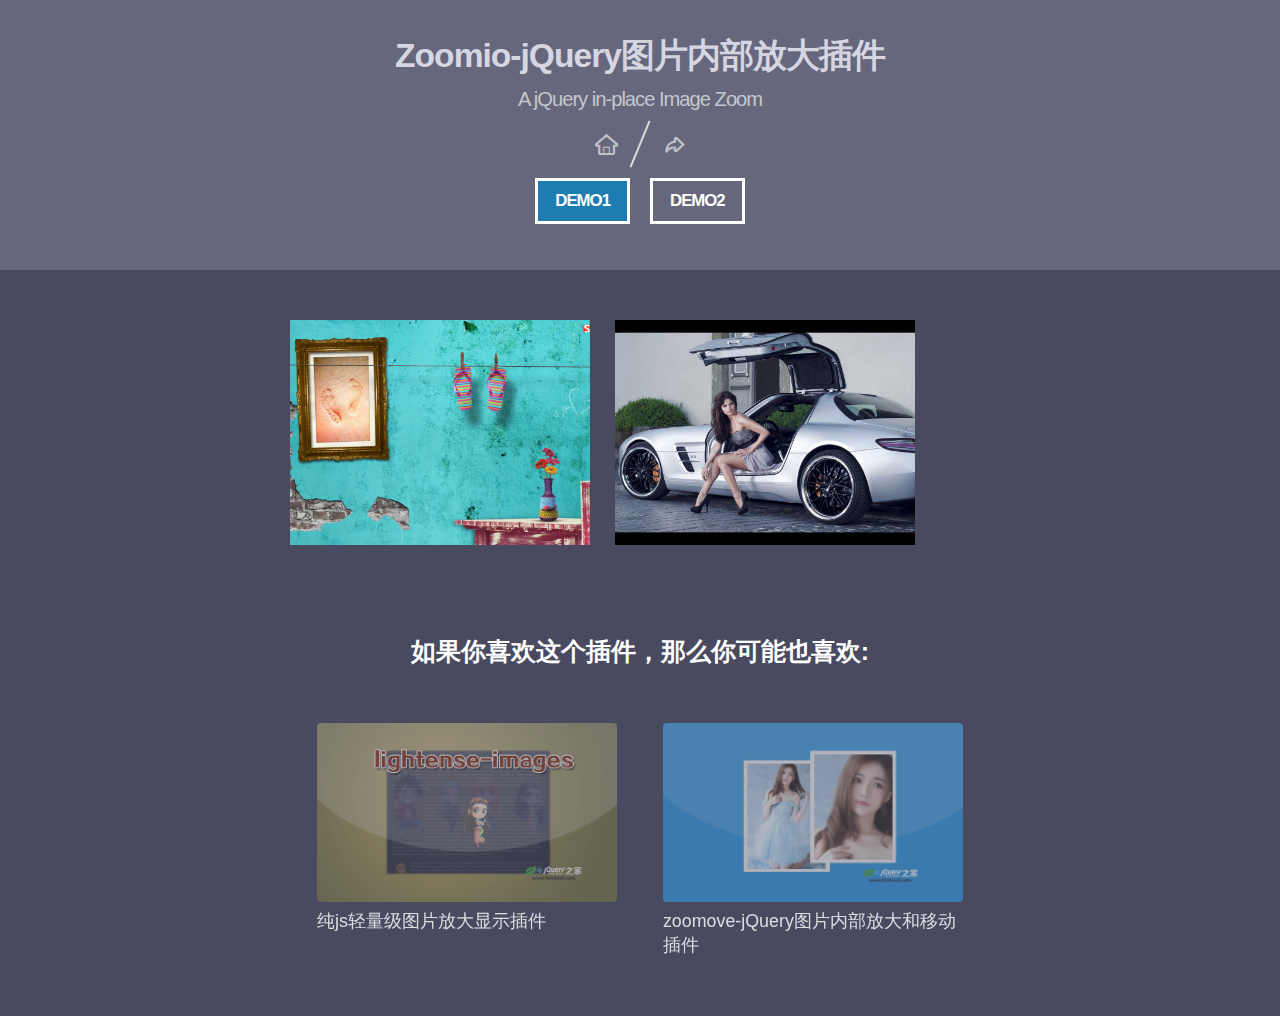
<file: JQuery+H5+C3插件/内部放大插件/index.html>
﻿<!DOCTYPE html>
<html lang="zh">
<head>
	<meta charset="UTF-8">
	<meta http-equiv="X-UA-Compatible" content="IE=edge,chrome=1"> 
	<meta name="viewport" content="width=device-width, initial-scale=1.0">
	<title>Zoomio-jQuery图片内部放大插件</title>
	<link rel="stylesheet" type="text/css" href="css/normalize.css" />
	<link rel="stylesheet" type="text/css" href="css/htmleaf-demo.css">
	<link rel="stylesheet" type="text/css" href="css/zoomio.css">
	<style type="text/css">
		.htmleaf-content{
			width: 700px;
			margin:50px auto;
		}
		/* sample CSS to set the initial dimensions of images that will be zoomable */
		.sampleimage{
			width: 300px;
			height: auto;
			margin-right: 20px;
		}
	</style>
	<!--[if IE]>
		<script src="http://libs.useso.com/js/html5shiv/3.7/html5shiv.min.js"></script>
	<![endif]-->
</head>
<body>
	<div class="htmleaf-container">
		<header class="htmleaf-header">
			<h1>Zoomio-jQuery图片内部放大插件 <span>A jQuery in-place Image Zoom</span></h1>
			<div class="htmleaf-links">
				<a class="htmleaf-icon icon-htmleaf-home-outline" href="http://www.htmleaf.com/" title="jQuery之家" target="_blank"><span> jQuery之家</span></a>
				<a class="htmleaf-icon icon-htmleaf-arrow-forward-outline" href="http://www.htmleaf.com/jQuery/Image-Effects/201608033819.html" title="返回下载页" target="_blank"><span> 返回下载页</span></a>
			</div>
			<div class="htmleaf-demo center">
			  <a href="index.html" class="current">DEMO1</a>
			  <a href="index2.html">DEMO2</a>
			</div>
		</header>
		<div class="htmleaf-content">
			<img class="sampleimage" src="img/bluewall.jpg" /> 
			<img class="sampleimage" src="img/carandgirl.jpg" />
		</div>
		<div class="related">
		    <h3>如果你喜欢这个插件，那么你可能也喜欢:</h3>
		    <a href="http://www.htmleaf.com/jQuery/Image-Effects/201607203757.html">
			  <img src="related/1.jpg" width="300" alt="纯js轻量级图片放大显示插件"/>
			  <h3>纯js轻量级图片放大显示插件</h3>
			</a>
			<a href="http://www.htmleaf.com/jQuery/Image-Effects/201607113714.html">
			  <img src="related/2.jpg" width="300" alt="zoomove-jQuery图片内部放大和移动插件"/>
			  <h3>zoomove-jQuery图片内部放大和移动插件</h3>
			</a>
		</div>
	</div>
	
	<script src="http://libs.useso.com/js/jquery/1.11.0/jquery.min.js" type="text/javascript"></script>
	<script>window.jQuery || document.write('<script src="js/jquery-1.11.0.min.js"><\/script>')</script>
	<script type="text/javascript" src="js/zoomio.js"></script>
	<script type="text/javascript">
		$(function(){
			$(".sampleimage").zoomio();
		})
	</script>
</body>
</html>
</file>
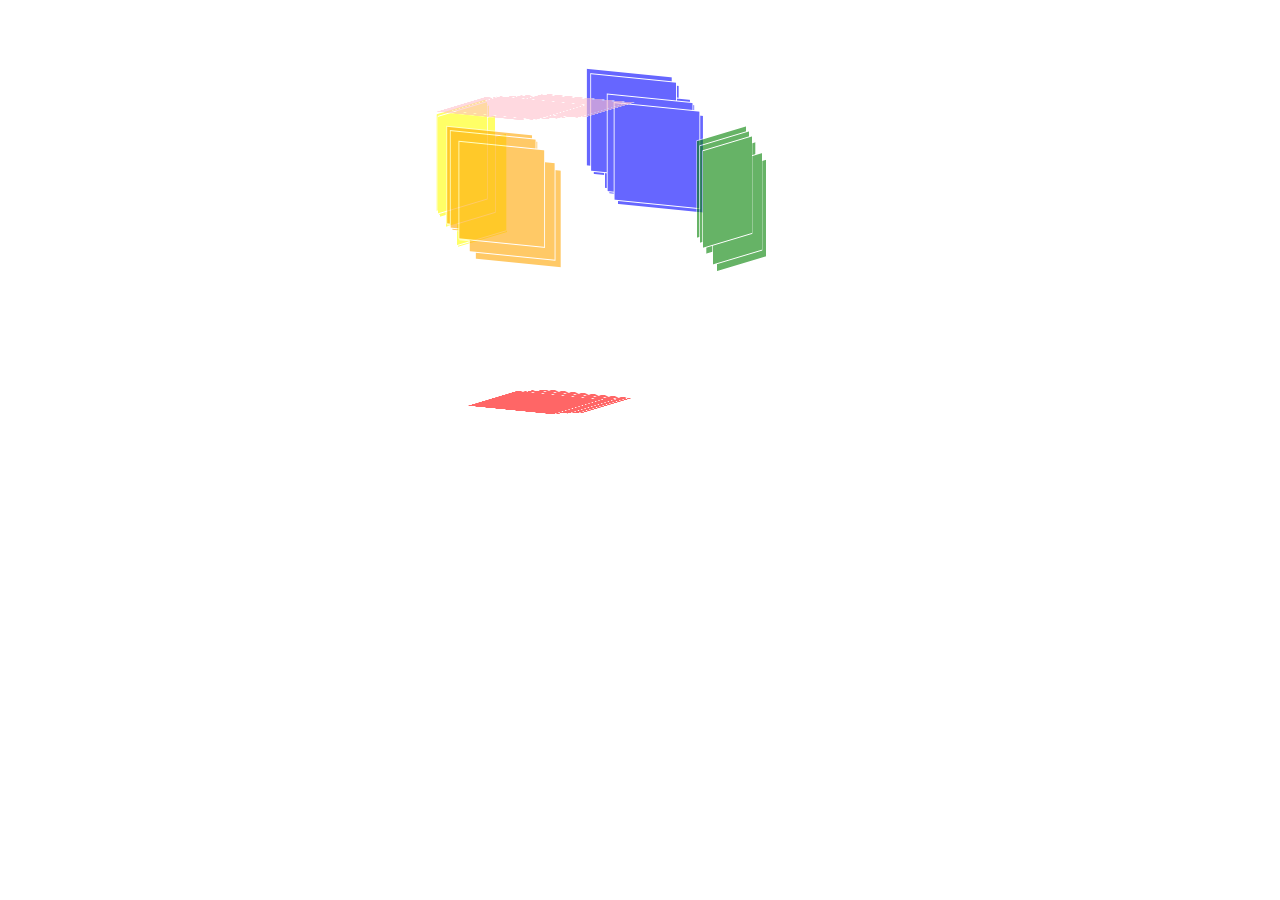
<file: mofang.html>
<!DOCTYPE html>
<html lang="en">
<head>
	<meta charset="UTF-8">
	<title>Document</title>

	<style>
		* {
			margin: 0;
			padding: 0;
		}
		.box {
			width: 300px;
			height: 300px;
			/* border: 1px solid red; */
			margin: 100px auto;
			transform-style: preserve-3d;
			position: relative;
			transform: rotateX(-10deg) rotateY(-30deg);
			/* animation-name: move; */
			/* animation-duration: 3s;
			animation-timing-function: ease-in-out;
			animation-delay: 5s;
			animation-direction: alternate; */



		}
		@keyframes  move {
			0%{
				transform: rotateX(-10deg) rotateY(-30deg);
			}
			100%{
				transform: rotateX(360deg) rotateY(360deg);
			}
		}

		.box> div {
			width: 100%;
			height: 100%;
			position: absolute;
			opacity: 0.6;
		}
		.top {
			/* background-color: pink; */
			transform: translateY(-150px) rotateX(-90deg);
		}
		.bottom {
			/* background-color: blue; */
			transform: translateY(150px) rotateX(-90deg);
		}
		.left {
			/* background-color: yellow; */
			transform: translateX(-150px) rotateY(90deg);
		}
		.right {
			/* background-color: orange; */
			transform: translateX(150px) rotateY(90deg);
		}
		.front {
			/* background-color: red; */
			transform: translateZ(150px);
		}
		.behind {
			/* background-color: green; */
			transform: translateZ(-150px);
		}
		li {
			float: left;
			list-style: none;
			width: 100px;
			height: 100px;
			border: 1px solid #fff;
			box-sizing: border-box;
			/*position: relative;*/
			position: absolute;
		}
	</style>
</head>
<body>
	<div class="box">
		<div class="top"></div>
		<div class="bottom"></div>
		<div class="left"></div>
		<div class="right"></div>
		<div class="front"></div>
		<div class="behind"></div>
	</div>


	<script src="jquery.min.js"></script>

	<script>
		var box = $(".box");
		var divs = box.children();
		var colors=["pink","red","yellow","green","orange","blue"];
		divs.each(function(index, el) {
			var ul = $("<ul></ul>");
			for (var i = 0; i <9; i++) {
				var li = $("<li></li>");
				li.css({
					"background":colors[index]
				});
				ul.append(li);
			}
			$(el).append(ul);
		});
		var arr= [];
		for (var i =0; i < 54; i++) {
			arr.push(parseInt(Math.random()*200));
		}
		//console.log(arr);
		$("li").each(function(index, el) {
			$(el).css({
				"top":arr[index],
				"left":arr[index]
			})
		});
		$("li").each(function(index, el) {
			$(el).animate({
				top: 0,
				left: 0},
				1000);
		});

	</script>
</body>
</html>
</file>
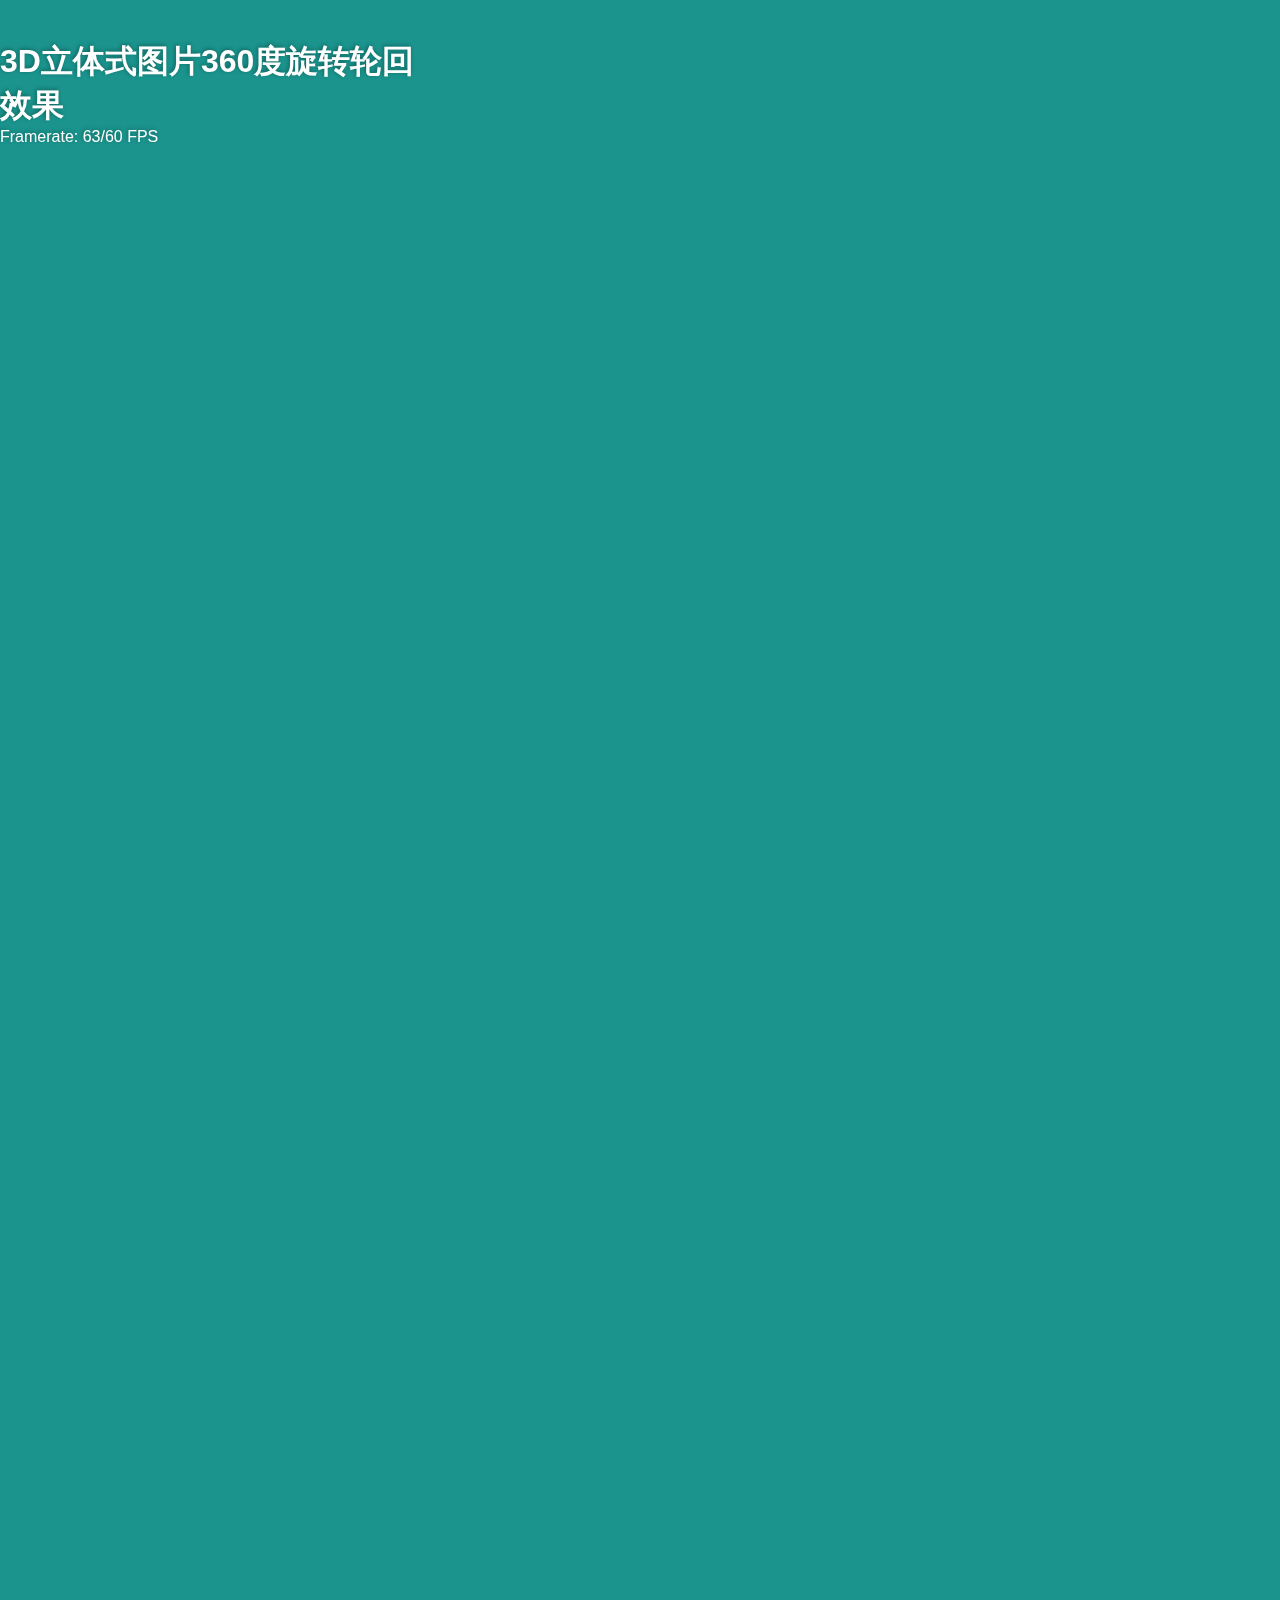
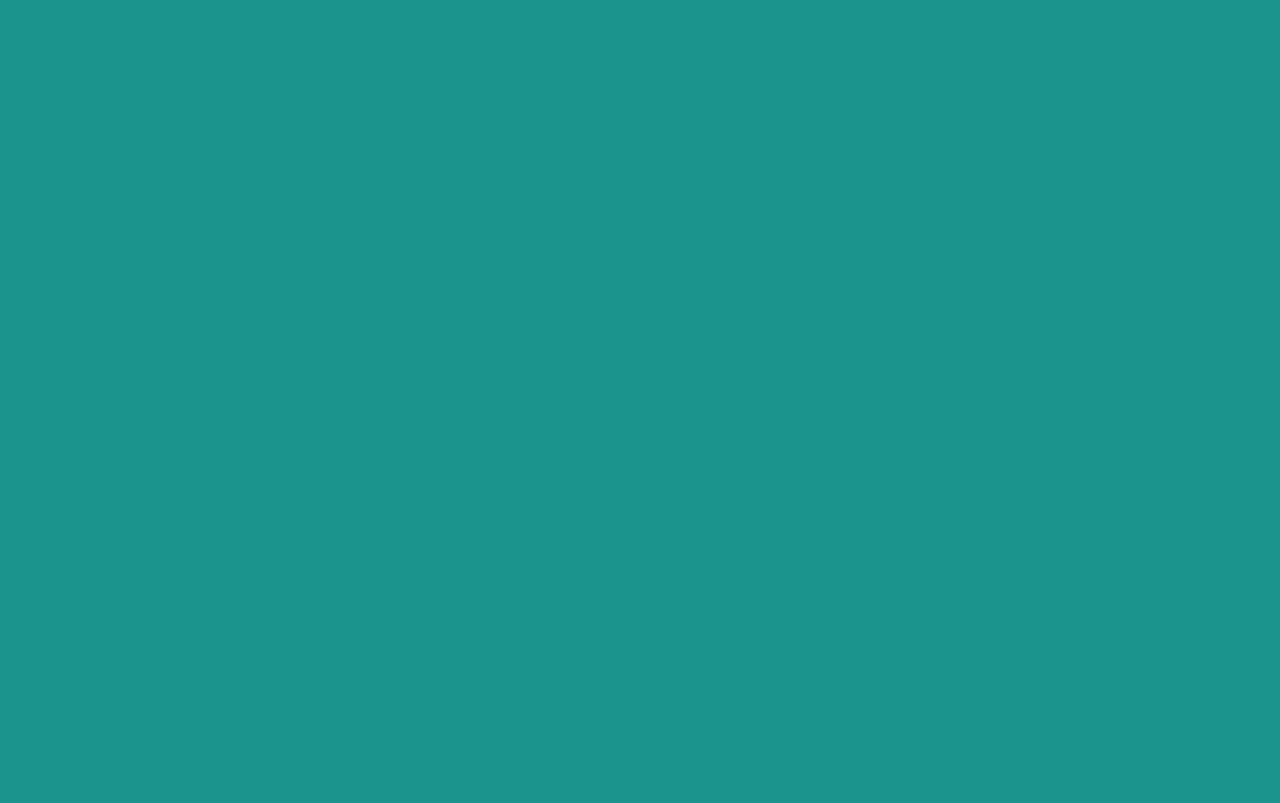
<file: JQuery+H5+C3插件/3D旋转动画图/测试.html>
﻿<!DOCTYPE html>
<html>
<head>
<meta charset="UTF-8">
<title>3D立体式图片360度旋转轮回效果</title>
	<style>
		* {
			margin: 0;
			padding: 0;
			list-style: none;
		}

		img {
			border: 0;
		}

		html, body {
			background: #1a948d;
		}

		body {
			width: 100%;
			background-size: cover;
			height: 100%;
			min-height: 1000px;
			overflow: hidden;
			font-family: 'quicksandlight', Helvetica, Arial;
			color: #fff;
			text-shadow: -1px -1px 4px rgba(0, 0, 0, .35);
			filter: dropshadow(color=#000000, offx=1, offy=1);
		}

		header {
			margin-top: 30px;
			position: absolute;
			z-index: 5;
			width: 420px;
			padding-top: 10px;
			padding-bottom: 10px;
		}

		.trans3d {
			-webkit-transform-style: preserve-3d;
			-webkit-transform: translate3d(0, 0, 0);
			-moz-transform-style: preserve-3d;
			-moz-transform: translate3d(0, 0, 0);
			-ms-transform-style: preserve-3d;
			-ms-transform: translate3d(0, 0, 0);
			transform-style: preserve-3d;
			transform: translate3d(0, 0, 0); /*-webkit-backface-visibility: hidden;	-moz-backface-visibility: hidden;-ms-backface-visibility:hidden;backface-visibility:hidden;*/
		}

		#contentContainer {
			position: absolute;
			margin-left: -500px;
			margin-top: -500px;
			left: 50%;
			top: 50%;
			width: 1000px;
			height: 1000px;
		}

		#carouselContainer {
			position: absolute;
			margin-left: -500px;
			margin-top: -500px;
			left: 50%;
			top: 50%;
			width: 1000px;
			height: 1000px;
		}

		.carouselItem {
			width: 320px;
			height: 130px;
			position: absolute;
			left: 50%;
			top: 50%;
			margin-left: -160px;
			margin-top: -90px;
			visibility: hidden;
		}

		.carouselItemInner {
			width: 320px;
			height: 130px;
			position: absolute;
			background-color: rgba(255, 255, 255, .75);
			border: 10px solid rgba(255, 255, 255, .5);
			color: aqua;
			font-size: 72px;
			left: 50%;
			top: 50%;
			margin-left: -160px;
			margin-top: -90px;
			text-align: center;
			padding-top: 50px;
		}
	</style>
</head>
<body>
	<header>
		<h1>3D立体式图片360度旋转轮回效果</h1>
		<div id="fps">Framerate: 0/60 FPS</div>
</header>
<!-- 效果代码begin -->
	<div id="contentContainer" class="trans3d"> 
	<section id="carouselContainer" class="trans3d">
		<figure id="item1" class="carouselItem trans3d"><div class="carouselItemInner trans3d" style="background-image:url(images/a1.jpg)">1</div></figure>
		<figure id="item2" class="carouselItem trans3d"><div class="carouselItemInner trans3d" style="background-image:url(images/a2.gif)">2</div></figure>
		<figure id="item3" class="carouselItem trans3d"><div class="carouselItemInner trans3d" style="background-image:url(images/a3.jpg)">3</div></figure>
		<figure id="item4" class="carouselItem trans3d"><div class="carouselItemInner trans3d" style="background-image:url(images/a4.jpg)">4</div></figure>
		<figure id="item5" class="carouselItem trans3d"><div class="carouselItemInner trans3d" style="background-image:url(images/a5.png)">5</div></figure>
		<figure id="item6" class="carouselItem trans3d"><div class="carouselItemInner trans3d" style="background-image:url(http://demo.lanrenzhijia.com/2014/3d1011/images/a6.jpg)">6</div></figure>
		<figure id="item7" class="carouselItem trans3d"><div class="carouselItemInner trans3d" style="background-image:url(http://demo.lanrenzhijia.com/2014/3d1011/images/a7.jpg)">7</div></figure>
		<figure id="item8" class="carouselItem trans3d"><div class="carouselItemInner trans3d" style="background-image:url(http://demo.lanrenzhijia.com/2014/3d1011/images/a1.jpg)">8</div></figure>
		<figure id="item9" class="carouselItem trans3d"><div class="carouselItemInner trans3d" style="background-image:url(http://demo.lanrenzhijia.com/2014/3d1011/images/a2.jpg)">9</div></figure>
		<figure id="item10" class="carouselItem trans3d"><div class="carouselItemInner trans3d" style="background-image:url(http://demo.lanrenzhijia.com/2014/3d1011/images/a3.jpg)">10</div></figure>
		<figure id="item11" class="carouselItem trans3d"><div class="carouselItemInner trans3d" style="background-image:url(http://demo.lanrenzhijia.com/2014/3d1011/images/a4.jpg)">11</div></figure>
		<figure id="item12" class="carouselItem trans3d"><div class="carouselItemInner trans3d" style="background-image:url(http://demo.lanrenzhijia.com/2014/3d1011/images/a5.jpg)">12</div></figure>	
	</section>
	</div>
<script src='js/libs.min.js'></script>
<script src="js/lanrenzhijia.js"></script>
<!-- 效果代码end -->
</body>
</html>
</file>
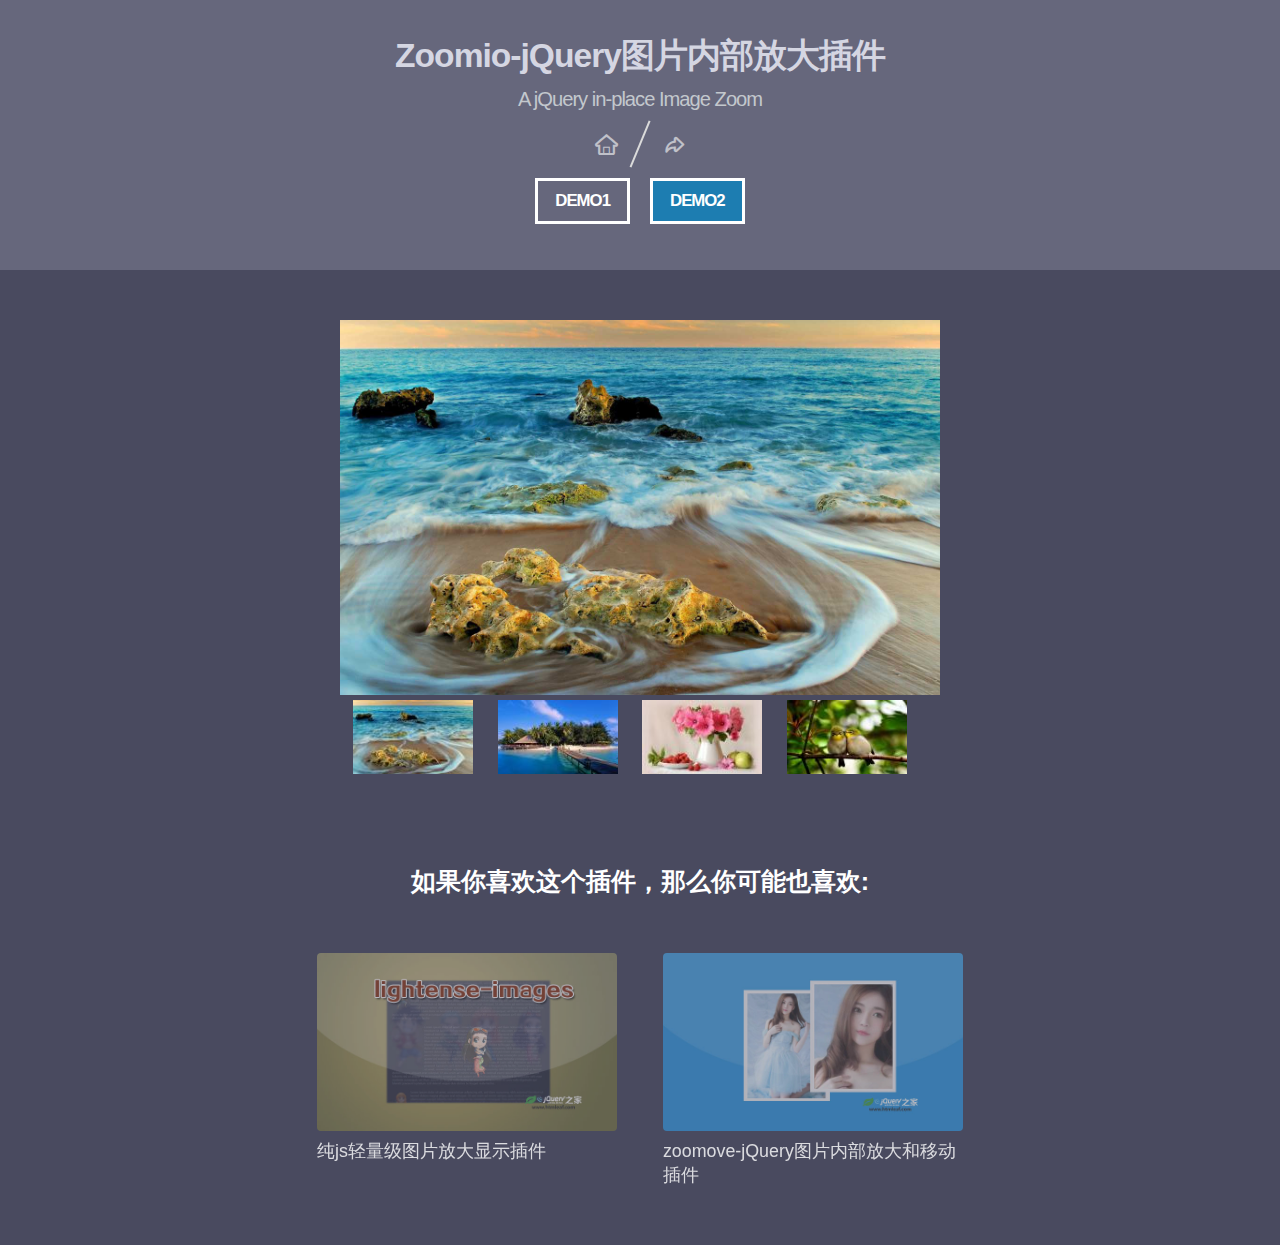
<file: JQuery+H5+C3插件/内部放大插件/index2.html>
<!DOCTYPE html>
<html lang="zh">
<head>
	<meta charset="UTF-8">
	<meta http-equiv="X-UA-Compatible" content="IE=edge,chrome=1"> 
	<meta name="viewport" content="width=device-width, initial-scale=1.0">
	<title>Zoomio-jQuery图片内部放大插件|DEMO2_jQuery之家-自由分享jQuery、html5、css3的插件库</title>
	<link rel="stylesheet" type="text/css" href="css/normalize.css" />
	<link rel="stylesheet" type="text/css" href="css/htmleaf-demo.css">
	<link rel="stylesheet" type="text/css" href="css/zoomio.css">
	<style type="text/css">
		/* sample CSS to for gallery */

		#gallerycontainer{
			width: 100%;
			max-width: 600px;
			margin: 50px auto;
		}

		#gallery-target{
			width: 100%;
			height: auto;
		}

		#gallery-thumbs{
			text-align: center;
		}

		#gallery-thumbs img{
			width: 120px;
			height: auto;
			margin-right: 20px;
			cursor: pointer;
		}

		/* sample CSS to #celebrity image */

		#celebrity{
			width: 350px;
			height: auto;
		}
	</style>
	<!--[if IE]>
		<script src="http://libs.useso.com/js/html5shiv/3.7/html5shiv.min.js"></script>
	<![endif]-->
</head>
<body>
	<div class="htmleaf-container">
		<header class="htmleaf-header">
			<h1>Zoomio-jQuery图片内部放大插件 <span>A jQuery in-place Image Zoom</span></h1>
			<div class="htmleaf-links">
				<a class="htmleaf-icon icon-htmleaf-home-outline" href="http://www.htmleaf.com/" title="jQuery之家" target="_blank"><span> jQuery之家</span></a>
				<a class="htmleaf-icon icon-htmleaf-arrow-forward-outline" href="http://www.htmleaf.com/jQuery/Image-Effects/201608033819.html" title="返回下载页" target="_blank"><span> 返回下载页</span></a>
			</div>
			<div class="htmleaf-demo center">
			  <a href="index.html">DEMO1</a>
			  <a href="index2.html" class="current">DEMO2</a>
			</div>
		</header>
		<div id="gallerycontainer">
			<img id="gallery-target" src="img/landscape.jpg" />
			<div id="gallery-thumbs" style="text-align:center"> 
				<img border="0" src="img/landscape-thumb.jpg" onClick="updatezoomioimage('gallery-target', 'img/landscape.jpg')">
				<img border="0" src="img/maldives-thumb.jpg" onClick="updatezoomioimage('gallery-target', 'img/maldives.jpg')">
				<img border="0" src="img/table-thumb.jpg" onClick="updatezoomioimage('gallery-target', 'img/table.jpg')">
				<img border="0" src="img/cutebirds-thumb.jpg" onClick="updatezoomioimage('gallery-target', 'img/cutebirds.jpg')">
			</div>
		</div>
		<div class="related">
		    <h3>如果你喜欢这个插件，那么你可能也喜欢:</h3>
		    <a href="http://www.htmleaf.com/jQuery/Image-Effects/201607203757.html">
			  <img src="related/1.jpg" width="300" alt="纯js轻量级图片放大显示插件"/>
			  <h3>纯js轻量级图片放大显示插件</h3>
			</a>
			<a href="http://www.htmleaf.com/jQuery/Image-Effects/201607113714.html">
			  <img src="related/2.jpg" width="300" alt="zoomove-jQuery图片内部放大和移动插件"/>
			  <h3>zoomove-jQuery图片内部放大和移动插件</h3>
			</a>
		</div>
	</div>
	
	<script src="http://libs.useso.com/js/jquery/1.11.0/jquery.min.js" type="text/javascript"></script>
	<script>window.jQuery || document.write('<script src="js/jquery-1.11.0.min.js"><\/script>')</script>
	<script type="text/javascript" src="js/zoomio.js"></script>
	<script type="text/javascript">
		function updatezoomioimage(targetid, src){
			var $ = jQuery
			$('#'+targetid).attr('src', src)
			$('#'+targetid).zoomio()
		}
	</script>
</body>
</html>
</file>
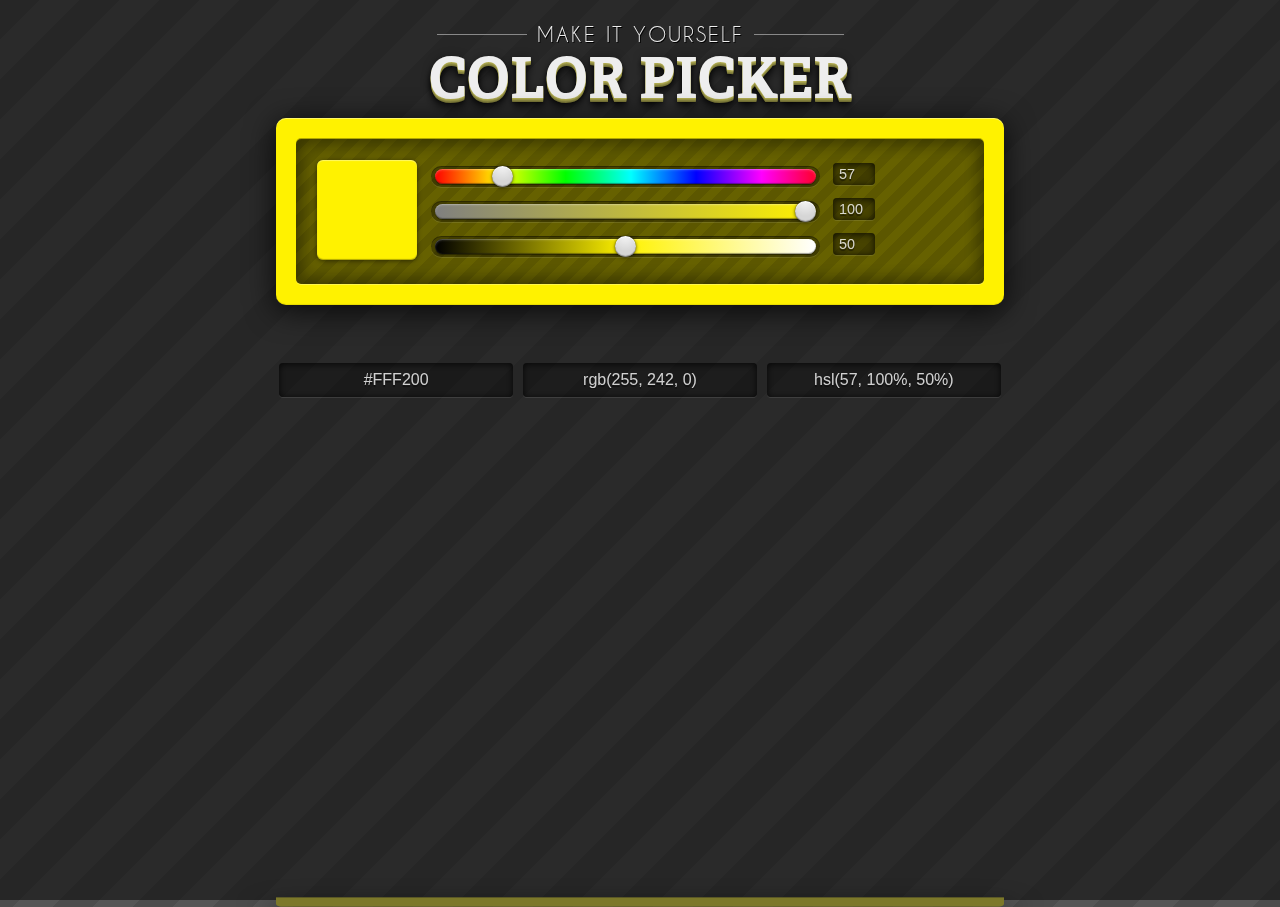
<file: JQuery+H5+C3插件/取色插件/取色插件.html>
<!DOCTYPE html>
<html>
  <head>
    <title>超酷的css3拾色器ColorPicker</title>
    <link href="style/css/slider.css" media="screen" rel="stylesheet" type="text/css" />
    <link href="favicon.png" rel="shortcut icon">
    <script src="style/js/mootools-core-1.3.1.js" type="text/javascript"></script>
    <script src="style/js/mootools-more-1.3.1.js" type="text/javascript"></script>
    <script src="style/js/slider.js" type="text/javascript"></script>
  </head>
  <body>
    <heading>
      <p>Make it yourself</p>
       
      <h1>Color Picker</h1>
    </heading>
   
    <div id="frame">
      <ul id="hsl_picker">
        <li id="color"></li>
        <li class="slider"><div id="hue" max="360"><div class="thumb"></div></div><input id="h" type="text"/></li>
        <li class="slider"><div id="saturation"><div class="thumb"></div></div><input id="s" type="text"/></li>
        <li class="slider"><div id="luminosity"><div class="thumb"></div></div><input id="l" type="text"/></li>
      </ul>
    </div>
      <div id="shadow"></div>
    </div>
    <div align="center">
<br>

    <div id="colors">
      <input id="hex" spellcheck="false" type="text"/>
      <input id="rgb" spellcheck="false" type="text"/>
      <input id="hsl" spellcheck="false" type="text"/>
    </div>
 

 
  </body>
</html>
</file>
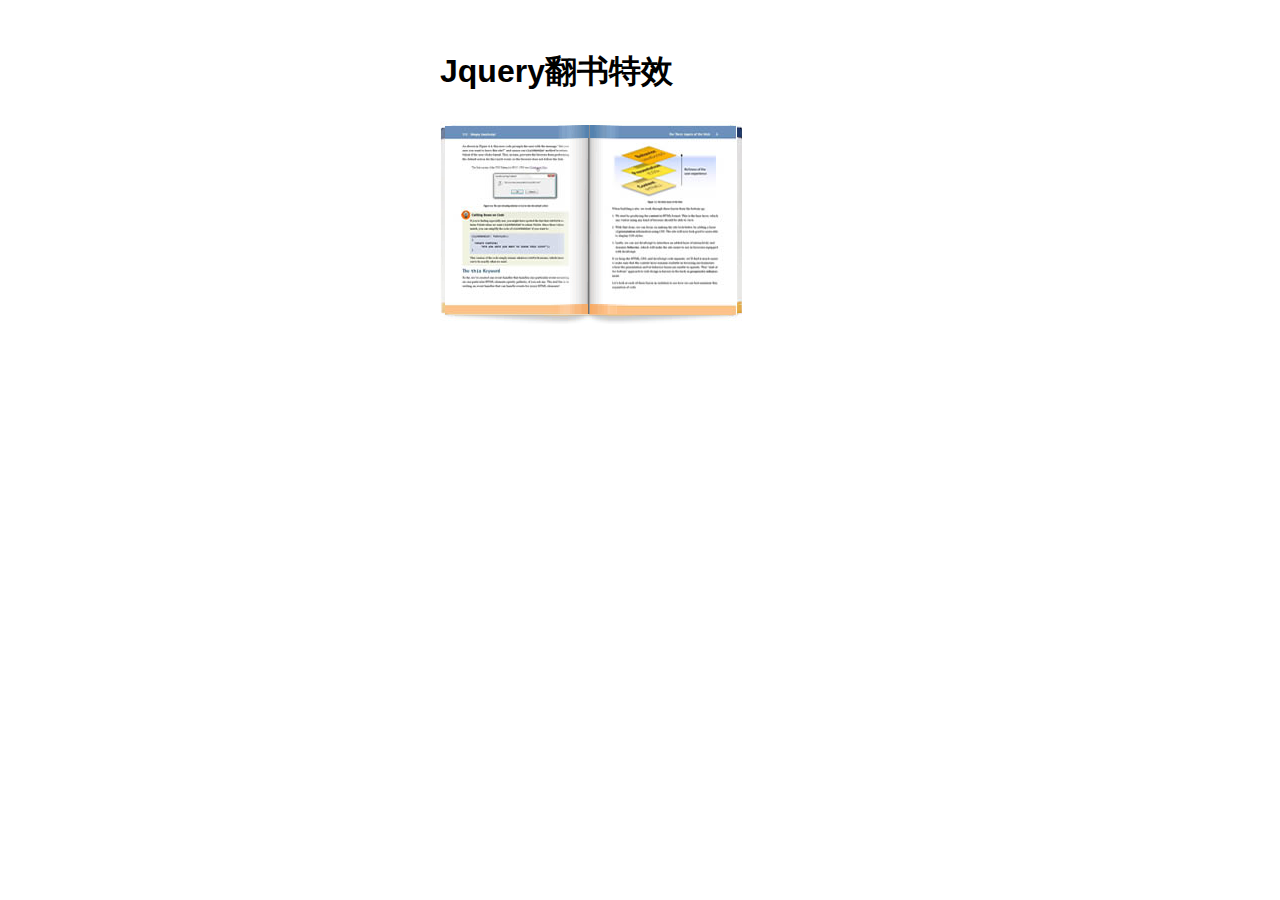
<file: JQuery+H5+C3插件/翻书插件/demo.html>
<!DOCTYPE html PUBLIC "-//W3C//DTD XHTML 1.0 Strict//EN" "http://www.w3.org/TR/xhtml1/DTD/xhtml1-strict.dtd">
<html xmlns="http://www.w3.org/1999/xhtml">
<head>
<meta http-equiv="Content-Type" content="text/html; charset=gbk" />
<title></title>
<style  type="text/css">
body {
	font-family:Arial, Helvetica, sans-serif;
	}

h2 {
clear:both;
}
div#turner {
float:left;
padding-top:11px;
width:302px;
height:210px;
position:relative;
background: transparent url(images/frame.jpg) 0px 6px  no-repeat; /* this graphic gives us the book edges and the shadows around the edges */
}

#leftpage, #rightpage {
float:left;
position:relative;
background-image:url(images/10page.jpg);
overflow:hidden;
width:146px;
height:189px;
left:5px; 
cursor:pointer
}
#leftpage{
background-position:0 0;
}
#rightpage{
background-position:146px 0 
}
div#flip {
background: transparent url(images/3d.png) top center;
height:210px;
width:118px;
position:absolute;
top:0;
left:90px;
z-index:99;
margin-bottom:0;
padding-bottom:0
}
#js {
font-family:"Courier New", Courier, monospace;
font-size:small;
padding:2em;
clear:both
}
#js strong{
color:#003399
}
#js em{
color:#aaa
}
#js p.sc{
color:#c00;
font-weight:700;
margin:0;
padding:0
}
#js .function{
color:#090;
font-weight:700;
}
#js .css{
color:#900;
font-weight:700;
}
</style>
<script src="http://ajax.googleapis.com/ajax/libs/jquery/1.7.2/jquery.min.js" type="text/javascript"></script>
<script  type="text/javascript">
var $pageheight = 189; 
var $pagewidth = 146;
var $pageYpos = 0;
$(document).ready(function(){
	//������ҳ�淭���¼�
	$("#leftpage").click( function() { 
		$pageYpos = $pageYpos + $pageheight;
		$("#leftpage").css("background-position", "0px "+$pageYpos+"px");	
		$("#flip").css("background-position", "top right");	
		setTimeout ('$("#flip").css("background-position", "top center");', 200);
		setTimeout ('$("#rightpage").css("background-position", "146px "+$pageYpos+"px");', 200);		
		  
	}); 			   
	
	//����ұ�ҳ�淭���¼�
	$("#rightpage").click( function() { 
		$pageYpos = $pageYpos - $pageheight; 
		$("#rightpage").css("background-position", "0px "+$pageYpos+"px");	
		$("#flip").css("background-position", "top left");	
		setTimeout ('$("#flip").css("background-position", "top center");', 200);
		setTimeout ('$("#leftpage").css("background-position", "146px "+$pageYpos+"px");', 200);
	});	
});	
</script>
</head>
<body>
<div style="width:400px; height:auto; margin:50px auto;">
  <h1>Jquery������Ч</h1>
  <div id="turner">
    <div id="flip"></div>
    <div id="leftpage"></div>
    <div id="rightpage"></div>
  </div>
</div>
</body>
</html>
</file>
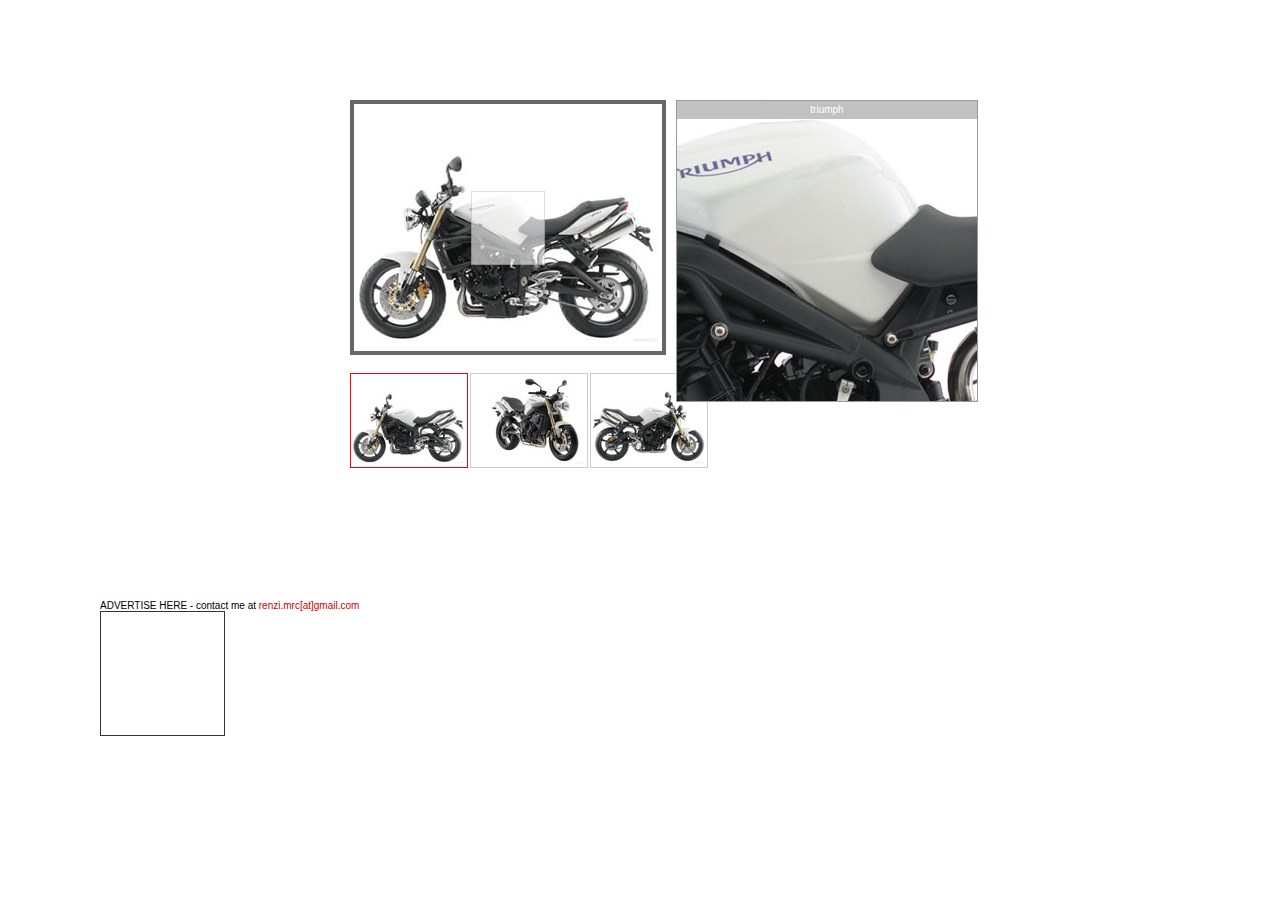
<file: JQuery+H5+C3插件/jqzoom_ev-2.3/demos/demo_alwayson.html>
<!DOCTYPE HTML PUBLIC "-//W3C//DTD HTML 4.01 Transitional//EN" http://www.w3.org/TR/html4/loose.dtd>
<html xmlns="http://www.w3.org/1999/xhtml" >
<head>
<title>JQzoom 2 Demo</title>
<script src="../js/jquery-1.6.js" type="text/javascript"></script>
<script src="../js/jquery.jqzoom-core.js" type="text/javascript"></script>

<link rel="stylesheet" href="../css/jquery.jqzoom.css" type="text/css">
<style type"text/css">

body{margin:0px;padding:0px;font-family:Arial;}
a img,:link img,:visited img { border: none; }
table { border-collapse: collapse; border-spacing: 0; }
:focus { outline: none; }
*{margin:0;padding:0;}
p, blockquote, dd, dt{margin:0 0 8px 0;line-height:1.5em;}
fieldset {padding:0px;padding-left:7px;padding-right:7px;padding-bottom:7px;}
fieldset legend{margin-left:15px;padding-left:3px;padding-right:3px;color:#333;}
dl dd{margin:0px;}
dl dt{}

.clearfix:after{clear:both;content:".";display:block;font-size:0;height:0;line-height:0;visibility:hidden;}
.clearfix{display:block;zoom:1}


ul#thumblist{display:block;}
ul#thumblist li{float:left;margin-right:2px;list-style:none;}
ul#thumblist li a{display:block;border:1px solid #CCC;}
ul#thumblist li a.zoomThumbActive{
    border:1px solid red;
}

.jqzoom{

	text-decoration:none;
	float:left;
}





</style>
<script type="text/javascript">

$(document).ready(function() {
	$('.jqzoom').jqzoom({
            zoomType: 'standard',
            lens:true,
            preloadImages: false,
            alwaysOn:true
        });
        

});


</script>
</head>

<body>
<div class="clearfix" id="content" style="margin-top:100px;margin-left:350px; height:500px;width:500px;" >
    <div class="clearfix">
        <a href="imgProd/triumph_big1.jpg" class="jqzoom" rel='gal1'  title="triumph" >
            <img src="imgProd/triumph_small1.jpg"  title="triumph"  style="border: 4px solid #666;">
        </a>
	<select style="position:absolute;left:800px;top:120px;"><option>test ie6</option></select>
    </div>
	<br/>
        <div class="clearfix" >
	<ul id="thumblist" class="clearfix" >
		<li><a class="zoomThumbActive" href='javascript:void(0);' rel="{gallery: 'gal1', smallimage: './imgProd/triumph_small1.jpg',largeimage: './imgProd/triumph_big1.jpg'}"><img src='imgProd/thumbs/triumph_thumb1.jpg'></a></li>
		<li><a href='javascript:void(0);' rel="{gallery: 'gal1', smallimage: './imgProd/triumph_small2.jpg',largeimage: './imgProd/triumph_big2.jpg'}"><img src='imgProd/thumbs/triumph_thumb2.jpg'></a></li>
		<li><a  href='javascript:void(0);' rel="{gallery: 'gal1', smallimage: './imgProd/triumph_small3.jpg',largeimage: './imgProd/triumph_big3.jpg'}"><img src='imgProd/thumbs/triumph_thumb3.jpg'></a></li>
	</ul>
	</div>
</div>
<div class="clearfix" style="margin-left:100px">
      <div class="clearfix"><small style="font-size:10px;">ADVERTISE HERE - contact me at <span style="color:#CC0000">renzi.mrc[at]gmail.com</span></small></div>
     <a href='mailto:renzi.mrc@gmail.com' style="display:inline-block">
     <img src='../images/advertise.jpg'>
     </a>
      &nbsp;   
</div>
</body></html>
</file>
<file: JQuery+H5+C3插件/HTML5的3d相册/res/slider-wb.css>
#icon {
	background: rgb(255, 144, 0); border-radius: 6px 0px 0px; transition:0.6s ease-in-out; left: 65px; top: 6px; width: 40px; height: 40px; overflow: hidden; position: relative; cursor: pointer; -moz-transition: all 0.6s ease-in-out 0s; -webkit-transition: all 0.6s ease-in-out 0s; -o-transition: all 0.6s ease-in-out 0s;
}
#icon div {
	background: none; position: absolute;
}
#icon div:nth-child(1) {
	border-width: 7px 0px 7px 8px; border-style: solid; border-color: transparent rgb(255, 255, 255); left: 20px; top: 50%; width: 0px; height: 0px; margin-top: -7px; position: absolute;
}
#icon div:nth-child(2) {
	background: rgb(255, 255, 255); left: 12px; top: 50%; width: 8px; height: 6px; margin-top: -3px; position: absolute;
}
#nav {
	top: 10px; width: 100px; height: 0px; position: absolute; -ms-user-select: none; -webkit-user-select: none; -moz-user-select: none;
}
#nav-switch {
	display: none;
}
#nav .label {
	display: block; cursor: pointer;
}
#nav .container {
	transition:left 0.3s ease-in-out; left: -100px; width: 100%; position: absolute; -moz-transition: left 0.3s ease-in-out 0s; -webkit-transition: left 0.3s ease-in-out 0s; -o-transition: left 0.3s ease-in-out 0s;
}
#nav .container > div {
	padding: 0px; width: 50%; float: left;
}
#nav .container .nav-on {
	color: rgb(51, 51, 51); padding-left: 0px;
}
#nav .container .nav-off {
	width: 40px; height: 40px; padding-right: 10px;
}
:checked#nav-switch + .label .container {
	left: 10px;
}
:checked#nav-switch + .label #icon {
	background: rgb(0, 101, 203); border-radius: 0px 0px 6px; transform: rotate(-180deg); -webkit-transform: rotate(-180deg); -moz-transform: rotate(-180deg); -o-transform: rotate(-180deg);
}
.title {
	margin: 0px; padding: 0px; left: 170px; top: 2px; height: 40px; color: rgb(51, 51, 51); line-height: 40px; font-family: "Segoe UI Light", "Segoe UI", Frutiger, "Frutiger Linotype", "Dejavu Sans", "Helvetica Neue", Arial, sans-serif; font-size: 24px; font-weight: bold; white-space: nowrap; position: absolute; -ms-user-select: none; -webkit-user-select: none; -moz-user-select: none; -o-user-select: none; user-select: none;
}
.menu {
	margin: 0px; padding: 0px; left: 0px; top: 6px; color: rgb(51, 51, 51); font-family: "Segoe UI Light", "Segoe UI", Frutiger, "Frutiger Linotype", "Dejavu Sans", "Helvetica Neue", Arial, sans-serif; font-size: 1em; font-weight: lighter; list-style-type: none; position: relative; cursor: pointer;
}
.menu li {
	list-style: none; width: 100px; height: 40px; border-right-color: rgb(221, 221, 221); border-right-width: 1px; border-right-style: solid; position: relative; cursor: pointer;
}
.menu a {
	color: rgb(51, 51, 51); line-height: 40px; padding-left: 40px; text-decoration: none; display: block; position: relative;
}
.menu li a:hover {
	background: rgb(255, 144, 0);
}
.menu li a:focus {
	background: rgb(255, 144, 0);
}
.menu li a:active {
	background: rgb(255, 144, 0);
}
#nav li::before {
	top: 50%; margin-left: 10px; position: absolute; content: "";
}
#nav li::after {
	top: 50%; margin-left: 10px; position: absolute; content: "";
}
#nav li a::before {
	top: 50%; margin-left: 10px; position: absolute; content: "";
}
#nav li a::after {
	top: 50%; margin-left: 10px; position: absolute; content: "";
}
#nav .home a::before {
	border-width: 8px 7px; border-style: solid; border-color: transparent transparent rgb(51, 51, 51); left: 2px; margin-top: -16px;
}
#nav .home a::after {
	border-width: 3px 4px 0px; border-style: solid; border-color: rgb(51, 51, 51) rgb(51, 51, 51) transparent; left: 4px; width: 2px; height: 4px; margin-top: 0px;
}
#nav .arrow a::before {
	border-width: 7px 0px 7px 8px; border-style: solid; border-color: transparent rgb(51, 51, 51); left: 8px; margin-top: -7px;
}
#nav .arrow a::after {
	background: rgb(51, 51, 51); left: 0px; width: 8px; height: 6px; margin-top: -3px;
}
#nav .back.arrow a::before {
	border-width: 7px 8px 7px 0px; left: 0px;
}
#nav .back.arrow a::after {
	left: 8px;
}
#nav .list a::before {
	background: none; border-width: 6px 0px; border-style: double; border-color: rgb(51, 51, 51); left: 5px; top: 14px; width: 12px; height: 2px;
}
#nav .list a::after {
	background: none; border-width: 6px 0px; border-style: double; border-color: rgb(51, 51, 51); left: 1px; top: 14px; width: 2px; height: 2px;
}
/* ������ hovertree.com  */
</file>
<file: JQuery+H5+C3插件/内部放大插件/css/htmleaf-demo.css>
@font-face {
	font-family: 'icomoon';
	src:url('../fonts/icomoon.eot?rretjt');
	src:url('../fonts/icomoon.eot?#iefixrretjt') format('embedded-opentype'),
		url('../fonts/icomoon.woff?rretjt') format('woff'),
		url('../fonts/icomoon.ttf?rretjt') format('truetype'),
		url('../fonts/icomoon.svg?rretjt#icomoon') format('svg');
	font-weight: normal;
	font-style: normal;
}

[class^="icon-"], [class*=" icon-"] {
	font-family: 'icomoon';
	speak: none;
	font-style: normal;
	font-weight: normal;
	font-variant: normal;
	text-transform: none;
	line-height: 1;

	/* Better Font Rendering =========== */
	-webkit-font-smoothing: antialiased;
	-moz-osx-font-smoothing: grayscale;
}

body, html { font-size: 100%; 	padding: 0; margin: 0;}

/* Reset */
*,
*:after,
*:before {
	-webkit-box-sizing: border-box;
	-moz-box-sizing: border-box;
	box-sizing: border-box;
}

/* Clearfix hack by Nicolas Gallagher: http://nicolasgallagher.com/micro-clearfix-hack/ */
.clearfix:before,
.clearfix:after {
	content: " ";
	display: table;
}

.clearfix:after {
	clear: both;
}

body{
	background: #494A5F;
	color: #D5D6E2;
	font-weight: 500;
	font-size: 1.05em;
	font-family: "Microsoft YaHei","宋体","Segoe UI", "Lucida Grande", Helvetica, Arial,sans-serif, FreeSans, Arimo;
}
a{ color: rgba(255, 255, 255, 0.6);outline: none;text-decoration: none;-webkit-transition: 0.2s;transition: 0.2s;}
a:hover,a:focus{color:#74777b;text-decoration: none;}
.htmleaf-container{
	margin: 0 auto;
}

.bgcolor-1 { background: #f0efee; }
.bgcolor-2 { background: #f9f9f9; }
.bgcolor-3 { background: #e8e8e8; }/*light grey*/
.bgcolor-4 { background: #2f3238; color: #fff; }/*Dark grey*/
.bgcolor-5 { background: #df6659; color: #521e18; }/*pink1*/
.bgcolor-6 { background: #2fa8ec; }/*sky blue*/
.bgcolor-7 { background: #d0d6d6; }/*White tea*/
.bgcolor-8 { background: #3d4444; color: #fff; }/*Dark grey2*/
.bgcolor-9 { background: #ef3f52; color: #fff;}/*pink2*/
.bgcolor-10{ background: #64448f; color: #fff;}/*Violet*/
.bgcolor-11{ background: #3755ad; color: #fff;}/*dark blue*/
.bgcolor-12{ background: #3498DB; color: #fff;}/*light blue*/
.bgcolor-20{ background: #494A5F;color: #D5D6E2;}
/* Header */
.htmleaf-header{
	padding: 1em 190px 1em;
	letter-spacing: -1px;
	text-align: center;
	background: #66677c;
}
.htmleaf-header h1 {
	color: #D5D6E2;
	font-weight: 600;
	font-size: 2em;
	line-height: 1;
	margin-bottom: 0;
	font-family: "Microsoft YaHei","宋体","Segoe UI", "Lucida Grande", Helvetica, Arial,sans-serif, FreeSans, Arimo;
}
.htmleaf-header h1 span {
	font-family: "Microsoft YaHei","宋体","Segoe UI", "Lucida Grande", Helvetica, Arial,sans-serif, FreeSans, Arimo;
	display: block;
	font-size: 60%;
	font-weight: 400;
	padding: 0.8em 0 0.5em 0;
	color: #c3c8cd;
}
/*nav*/
.htmleaf-demo a{color: #fff;text-decoration: none;}
.htmleaf-demo{width: 100%;padding-bottom: 1.2em;}
.htmleaf-demo a{display: inline-block;margin: 0.5em;padding: 0.6em 1em;border: 3px solid #fff;font-weight: 700;}
.htmleaf-demo a:hover{opacity: 0.6;}
.htmleaf-demo a.current{background:#1d7db1;color: #fff; }
/* Top Navigation Style */
.htmleaf-links {
	position: relative;
	display: inline-block;
	white-space: nowrap;
	font-size: 1.5em;
	text-align: center;
}

.htmleaf-links::after {
	position: absolute;
	top: 0;
	left: 50%;
	margin-left: -1px;
	width: 2px;
	height: 100%;
	background: #dbdbdb;
	content: '';
	-webkit-transform: rotate3d(0,0,1,22.5deg);
	transform: rotate3d(0,0,1,22.5deg);
}

.htmleaf-icon {
	display: inline-block;
	margin: 0.5em;
	padding: 0em 0;
	width: 1.5em;
	text-decoration: none;
}

.htmleaf-icon span {
	display: none;
}

.htmleaf-icon:before {
	margin: 0 5px;
	text-transform: none;
	font-weight: normal;
	font-style: normal;
	font-variant: normal;
	font-family: 'icomoon';
	line-height: 1;
	speak: none;
	-webkit-font-smoothing: antialiased;
}
/* footer */
.htmleaf-footer{width: 100%;padding-top: 10px;}
.htmleaf-small{font-size: 0.8em;}
.center{text-align: center;}
/****/
.related {
	color: #fff;
	background: #494A5F;
	text-align: center;
	font-size: 1.25em;
	padding: 0.5em 0;
	overflow: hidden;
}

.related > a {
	vertical-align: top;
	width: calc(100% - 20px);
	max-width: 340px;
	display: inline-block;
	text-align: center;
	margin: 20px 10px;
	padding: 25px;
	font-family: "Microsoft YaHei","宋体","Segoe UI", "Lucida Grande", Helvetica, Arial,sans-serif, FreeSans, Arimo;
}
.related a {
	display: inline-block;
	text-align: left;
	margin: 20px auto;
	padding: 10px 20px;
	opacity: 0.8;
	-webkit-transition: opacity 0.3s;
	transition: opacity 0.3s;
	-webkit-backface-visibility: hidden;
}

.related a:hover,
.related a:active {
	opacity: 1;
}

.related a img {
	max-width: 100%;
	opacity: 0.8;
	border-radius: 4px;
}
.related a:hover img,
.related a:active img {
	opacity: 1;
}
.related h3{font-family: "Microsoft YaHei", sans-serif;font-size: 1.2em}
.related a h3 {
	font-size: 0.85em;
	font-weight: 300;
	margin-top: 0.15em;
	color: #fff;
}
/* icomoon */
.icon-htmleaf-home-outline:before {
	content: "\e5000";
}

.icon-htmleaf-arrow-forward-outline:before {
	content: "\e5001";
}

@media screen and (max-width: 1024px) {
	.htmleaf-header {
		padding: 2em 10% 2em;
	}
	.htmleaf-header h1 {
        font-size:1.4em;
    }
    .htmleaf-links{font-size: 1.4em}
}

@media screen and (max-width: 960px) {
	.htmleaf-header {
		padding: 2em 10% 2em;
	}
	.htmleaf-header h1 {
        font-size:1.2em;
    }
    .htmleaf-links{font-size: 1.2em}
    .related h3{font-size: 1em;}
	.related a h3 {
		font-size: 0.8em;
	}
}

@media screen and (max-width: 766px) {
	.htmleaf-header h1 {
        font-size:1.3em;
    }
    .htmleaf-links{font-size: 1.3em}
}

@media screen and (max-width: 640px) {
	.htmleaf-header {
		padding: 2em 10% 2em;
	}
	.htmleaf-header h1 {
        font-size:1em;
    }
    .htmleaf-links{font-size: 1em}
    .related h3{font-size: 0.8em;}
	.related a h3 {
		font-size: 0.6em;
	}
}
</file>
<file: JQuery+H5+C3插件/内部放大插件/css/zoomio.css>
#zoomiocontainer{ /* container containing enlarged image (native sized image) */
	position: absolute;
	z-index: 1000;
	overflow: hidden;
	background: white;
	visibility: hidden;
}

#zoomiocontainer img{ /* image inside zoom container */
	width: auto !important;
	height: auto !important;
	position: absolute !important;
	display: block !important;
}

#zoomiocontainer.mobileclass{ /* CSS class added to zoom container on mobile OS */
	overflow: scroll;
	-webkit-overflow-scrolling: touch;
}
</file>
<file: JQuery+H5+C3插件/取色插件/style/css/slider.css>
@-webkit-keyframes bounce-in { 0% { opacity: 1; -webkit-transform: translate(0, -80px); -webkit-animation-timing-function: ease-in; }
  35% { -webkit-transform: translate(0, 0); -webkit-animation-timing-function: ease-out; }
  60% { -webkit-transform: translate(0, -20px); -webkit-animation-timing-function: ease-in; }
  75% { -webkit-transform: translate(0, 0); -webkit-animation-timing-function: ease-out; }
  90% { -webkit-transform: translate(0, -5px); -webkit-animation-timing-function: ease-in; }
  100% { -webkit-transform: translate(0, 0); opacity: 1; } }

@-webkit-keyframes slide-in { 0% { -webkit-transform: translate3d(0, -100px, 0); }
  100% { -webkit-transform: translate3d(0, 0, 0); } }

@-webkit-keyframes pop-in { 0% { -webkit-transform: scale(0.1); }
  100% { -webkit-transform: scale(1); } }

@-webkit-keyframes roll-in { 0% { -webkit-transform: translate(2em, 0) rotate(220deg); }
  100% { -webkit-transform: translate(0, 0) rotate(0deg); } }

@-webkit-keyframes slide-title { from { opacity: 0; -webkit-transform: translate(2em, 0); }
  to { opacity: 1; -webkit-transform: translate(0, 0); } }

@-webkit-keyframes fade-in { 0% { opacity: 0; }
  99% { opacity: 0; }
  100% { opacity: 1; } }

html, body, div, span, applet, object, iframe, h1, h2, h3, h4, h5, h6, p, blockquote, pre, a, abbr, acronym, address, big, cite, code, del, dfn, em, font, img, ins, kbd, q, s, samp, small, strike, strong, sub, sup, tt, var, dl, dt, dd, ol, ul, li, fieldset, form, label, legend, table, caption, tbody, tfoot, thead, tr, th, td { margin: 0; padding: 0; border: 0; outline: 0; font-weight: inherit; font-style: inherit; font-size: 100%; font-family: inherit; vertical-align: baseline; }

body { line-height: 1; color: black; background: white; }

ol, ul { list-style: none; }

table { border-collapse: separate; border-spacing: 0; vertical-align: middle; }

caption, th, td { text-align: left; font-weight: normal; vertical-align: middle; }

q, blockquote { quotes: "" ""; }
q:before, q:after, blockquote:before, blockquote:after { content: ""; }

a img { border: none; }

article, aside, canvas, details, figcaption, figure, footer, header, hgroup, menu, nav, section, summary { margin: 0; padding: 0; border: 0; outline: 0; display: block; }

@font-face { font-family: 'AdelleBasic'; src: url("img/adellebasic_bold-webfont.eot"); src: url("img/adellebasic_bold-webfont.eot?iefix") format("eot"), url("img/adellebasic_bold-webfont.woff") format("woff"), url("img/adellebasic_bold-webfont.ttf") format("truetype"), url("img/adellebasic_bold-webfont.svg") format("svg"); font-weight: normal; font-style: normal; }

@font-face { font-family: 'CaviarDreams'; src: url("img/caviardreams-webfont.eot"); src: url("img/caviardreams-webfont.eot?iefix") format("eot"), url("img/caviardreams-webfont.woff") format("woff"), url("img/caviardreams-webfont.ttf") format("truetype"), url("img/caviardreams-webfont.svg") format("svg"); font-weight: normal; font-style: normal; }

html { text-align: center; -moz-background-size: 80px 80px; -webkit-background-size: 80px 80px; -o-background-size: 80px 80px; background-size: 80px 80px; background-image: -webkit-gradient(linear, 0% 0%, 100% 100%, color-stop(25%, rgba(0, 0, 0, 0.1)), color-stop(25%, rgba(0, 0, 0, 0)), color-stop(50%, rgba(0, 0, 0, 0)), color-stop(50%, rgba(0, 0, 0, 0.1)), color-stop(75%, rgba(0, 0, 0, 0.1)), color-stop(75%, rgba(0, 0, 0, 0)), color-stop(100%, rgba(0, 0, 0, 0))); background-image: -moz-linear-gradient(left top, rgba(0, 0, 0, 0.1) 25%, rgba(0, 0, 0, 0) 25%, rgba(0, 0, 0, 0) 50%, rgba(0, 0, 0, 0.1) 50%, rgba(0, 0, 0, 0.1) 75%, rgba(0, 0, 0, 0) 75%, rgba(0, 0, 0, 0)); background-image: linear-gradient(left top, rgba(0, 0, 0, 0.1) 25%, rgba(0, 0, 0, 0) 25%, rgba(0, 0, 0, 0) 50%, rgba(0, 0, 0, 0.1) 50%, rgba(0, 0, 0, 0.1) 75%, rgba(0, 0, 0, 0) 75%, rgba(0, 0, 0, 0)); background-color: #555; }

body { background: none; padding: 0px 0px 40px; display: inline-block; font-family: "Helvetica Neue", Helvetica, Arial, sans-serif; }
body:after { content: " "; position: absolute; top: 0; bottom: 0; left: 0; right: 0; position: fixed; background: rgba(0, 0, 0, 0.5); z-index: -1; }
body > div, body > section, body > heading { width: 728px; margin: 0 auto; -moz-box-sizing: border-box; -webkit-box-sizing: border-box; -ms-box-sizing: border-box; box-sizing: border-box; }

.heading-font, h1, h2, h3 { font-family: 'AdelleBasic', sans; font-weight: normal; }

h1, h2, h3 { color: #eee; font-weight: normal; }

a { -moz-transition-property: color; -webkit-transition-property: color; -o-transition-property: color; transition-property: color; -moz-transition-duration: 0.5s; -webkit-transition-duration: 0.5s; -o-transition-duration: 0.5s; transition-duration: 0.5s; color: #eee; text-decoration: none; border-bottom: 1px dotted; }

p { margin: 0; padding: 0 0 1.5em; line-height: 1.5em; }

code { font-size: 0.95em; font-family: menlo, monaco, 'andale mono', 'courier new', fixed; display: inline-block; background: rgba(0, 0, 0, 0.3); padding: 0 .4em; -moz-border-radius: 4px; -webkit-border-radius: 4px; -o-border-radius: 4px; -ms-border-radius: 4px; -khtml-border-radius: 4px; border-radius: 4px; }

pre { background: rgba(0, 0, 0, 0.3); padding: 1em; margin: 0 0 1.8em; width: auto; -moz-border-radius: 4px; -webkit-border-radius: 4px; -o-border-radius: 4px; -ms-border-radius: 4px; -khtml-border-radius: 4px; border-radius: 4px; }
pre code { background: none; }

.inset-box-shadow, pre, #why.hello { -moz-box-shadow: rgba(255, 255, 255, 0.1) 0 1px 0, rgba(0, 0, 0, 0.8) 0 1px 7px 0px inset; -webkit-box-shadow: rgba(255, 255, 255, 0.1) 0 1px 0, rgba(0, 0, 0, 0.8) 0 1px 7px 0px inset; -o-box-shadow: rgba(255, 255, 255, 0.1) 0 1px 0, rgba(0, 0, 0, 0.8) 0 1px 7px 0px inset; box-shadow: rgba(255, 255, 255, 0.1) 0 1px 0, rgba(0, 0, 0, 0.8) 0 1px 7px 0px inset; }

.x-input-slider, #hsl_picker .slider > div { -moz-border-radius: 10px; -webkit-border-radius: 10px; -o-border-radius: 10px; -ms-border-radius: 10px; -khtml-border-radius: 10px; border-radius: 10px; -moz-box-shadow: rgba(255, 255, 255, 0.1) 0 1px 2px 1px inset, rgba(255, 255, 255, 0.2) 0 1px inset, rgba(0, 0, 0, 0.4) 0 -1px 1px inset, rgba(0, 0, 0, 0.4) 0 1px 1px; -webkit-box-shadow: rgba(255, 255, 255, 0.1) 0 1px 2px 1px inset, rgba(255, 255, 255, 0.2) 0 1px inset, rgba(0, 0, 0, 0.4) 0 -1px 1px inset, rgba(0, 0, 0, 0.4) 0 1px 1px; -o-box-shadow: rgba(255, 255, 255, 0.1) 0 1px 2px 1px inset, rgba(255, 255, 255, 0.2) 0 1px inset, rgba(0, 0, 0, 0.4) 0 -1px 1px inset, rgba(0, 0, 0, 0.4) 0 1px 1px; box-shadow: rgba(255, 255, 255, 0.1) 0 1px 2px 1px inset, rgba(255, 255, 255, 0.2) 0 1px inset, rgba(0, 0, 0, 0.4) 0 -1px 1px inset, rgba(0, 0, 0, 0.4) 0 1px 1px; position: relative; cursor: pointer; height: 15px; width: 381px; }
.x-input-slider:after, #hsl_picker .slider > div:after { content: " "; position: absolute; top: -3px; bottom: -3px; left: -4px; right: -4px; background: rgba(0, 0, 0, 0.3); -moz-border-radius: 15px; -webkit-border-radius: 15px; -o-border-radius: 15px; -ms-border-radius: 15px; -khtml-border-radius: 15px; border-radius: 15px; -moz-box-shadow: rgba(0, 0, 0, 0.3) 0 1px inset, rgba(255, 255, 255, 0.1) 0 1px; -webkit-box-shadow: rgba(0, 0, 0, 0.3) 0 1px inset, rgba(255, 255, 255, 0.1) 0 1px; -o-box-shadow: rgba(0, 0, 0, 0.3) 0 1px inset, rgba(255, 255, 255, 0.1) 0 1px; box-shadow: rgba(0, 0, 0, 0.3) 0 1px inset, rgba(255, 255, 255, 0.1) 0 1px; z-index: -1; }

.x-thumb, #hsl_picker .slider > div .thumb { position: relative; z-index: 2; top: -3px; content: " "; width: 21px; height: 21px; z-index: 1; cursor: pointer; background-color: #cccccc; -moz-transition-property: background; -webkit-transition-property: background; -o-transition-property: background; transition-property: background; -moz-transition-duration: 0.4s; -webkit-transition-duration: 0.4s; -o-transition-duration: 0.4s; transition-duration: 0.4s; background-image: -webkit-gradient(radial, 50% 0%, 0, 50% 0%, 15, color-stop(0%, rgba(255, 255, 255, 0.8)), color-stop(100%, rgba(255, 255, 255, 0.2))); background-image: -moz-radial-gradient(top center, circle, rgba(255, 255, 255, 0.8), rgba(255, 255, 255, 0.2) 15px); background-image: radial-gradient(top center, circle, rgba(255, 255, 255, 0.8), rgba(255, 255, 255, 0.2) 15px); -moz-border-radius: 11px; -webkit-border-radius: 11px; -o-border-radius: 11px; -ms-border-radius: 11px; -khtml-border-radius: 11px; border-radius: 11px; -moz-box-shadow: white 0px 1px 1px inset, rgba(0, 0, 0, 0.4) 0px -1px 1px inset, rgba(0, 0, 0, 0.4) 0px 1px 4px 0px, rgba(0, 0, 0, 0.6) 0 0 2px; -webkit-box-shadow: white 0px 1px 1px inset, rgba(0, 0, 0, 0.4) 0px -1px 1px inset, rgba(0, 0, 0, 0.4) 0px 1px 4px 0px, rgba(0, 0, 0, 0.6) 0 0 2px; -o-box-shadow: white 0px 1px 1px inset, rgba(0, 0, 0, 0.4) 0px -1px 1px inset, rgba(0, 0, 0, 0.4) 0px 1px 4px 0px, rgba(0, 0, 0, 0.6) 0 0 2px; box-shadow: white 0px 1px 1px inset, rgba(0, 0, 0, 0.4) 0px -1px 1px inset, rgba(0, 0, 0, 0.4) 0px 1px 4px 0px, rgba(0, 0, 0, 0.6) 0 0 2px; }

h1 { text-align: center; font-size: 3.5em; margin: 0em 0 .1em; line-height: 1em; text-transform: uppercase; word-spacing: .05em; font-weight: bold; }
h1:focus { outline: 0; }

heading p:first-child { font-style: normal; text-transform: uppercase; font-family: "CaviarDreams", sans; display: block; text-shadow: #000 1px 1px 0px; color: #eee; letter-spacing: .1em; margin: 1em 0 .3em; padding: 0; font-size: 1.25em; }
heading p:first-child:before, heading p:first-child:after { content: ' '; width: 4.5em; height: 1px; display: inline-block; border-bottom: 1px solid #888; position: relative; top: -0.35em; margin: 0 .5em; }
heading p { font-size: .7em; text-shadow: #000 0 1px; font-family: "Caviar Dreams", sans; font-style: normal; display: block; margin: 0em 0 1.2em; color: #aaa; text-transform: uppercase; font-weight: normal; letter-spacing: .5em; }
heading a { border-bottom: 0; }

#frame { margin: 0 auto; padding: 21px 20px; position: relative; z-index: 2; -webkit-perspective: 500; perspective: 500; -moz-box-shadow: rgba(255, 255, 255, 0.4) 0 1px inset, rgba(0, 0, 0, 0.1) 0 -1px 1px inset, rgba(0, 0, 0, 0.8) 0 5px 30px; -webkit-box-shadow: rgba(255, 255, 255, 0.4) 0 1px inset, rgba(0, 0, 0, 0.1) 0 -1px 1px inset, rgba(0, 0, 0, 0.8) 0 5px 30px; -o-box-shadow: rgba(255, 255, 255, 0.4) 0 1px inset, rgba(0, 0, 0, 0.1) 0 -1px 1px inset, rgba(0, 0, 0, 0.8) 0 5px 30px; box-shadow: rgba(255, 255, 255, 0.4) 0 1px inset, rgba(0, 0, 0, 0.1) 0 -1px 1px inset, rgba(0, 0, 0, 0.8) 0 5px 30px; -moz-border-radius: 10px; -webkit-border-radius: 10px; -o-border-radius: 10px; -ms-border-radius: 10px; -khtml-border-radius: 10px; border-radius: 10px; }

#shadow { position: absolute; left: 9px; right: 9px; bottom: -10px; height: 16px; -moz-box-shadow: rgba(0, 0, 0, 0.4) 0 10px 35px 5px; -webkit-box-shadow: rgba(0, 0, 0, 0.4) 0 10px 35px 5px; -o-box-shadow: rgba(0, 0, 0, 0.4) 0 10px 35px 5px; box-shadow: rgba(0, 0, 0, 0.4) 0 10px 35px 5px; -moz-border-radius-bottomleft: 5px; -webkit-border-bottom-left-radius: 5px; -o-border-bottom-left-radius: 5px; -ms-border-bottom-left-radius: 5px; -khtml-border-bottom-left-radius: 5px; border-bottom-left-radius: 5px; -moz-border-radius-bottomright: 5px; -webkit-border-bottom-right-radius: 5px; -o-border-bottom-right-radius: 5px; -ms-border-bottom-right-radius: 5px; -khtml-border-bottom-right-radius: 5px; border-bottom-right-radius: 5px; -moz-transform: rotateX(-55deg); -webkit-transform: rotateX(-55deg); -o-transform: rotateX(-55deg); -ms-transform: rotateX(-55deg); transform: rotateX(-55deg); background: #790606; }

.no-csstransforms3d #shadow { display: none; }

#color { float: left; width: 100px; height: 100px; margin: 1px 18px 1px 20px; -moz-border-radius: 6px; -webkit-border-radius: 6px; -o-border-radius: 6px; -ms-border-radius: 6px; -khtml-border-radius: 6px; border-radius: 6px; -moz-box-shadow: rgba(0, 0, 0, 0.5) 0 1px 5px, rgba(255, 255, 255, 0.4) 0 1px 1px inset, rgba(0, 0, 0, 0.3) 0 -1px 1px inset; -webkit-box-shadow: rgba(0, 0, 0, 0.5) 0 1px 5px, rgba(255, 255, 255, 0.4) 0 1px 1px inset, rgba(0, 0, 0, 0.3) 0 -1px 1px inset; -o-box-shadow: rgba(0, 0, 0, 0.5) 0 1px 5px, rgba(255, 255, 255, 0.4) 0 1px 1px inset, rgba(0, 0, 0, 0.3) 0 -1px 1px inset; box-shadow: rgba(0, 0, 0, 0.5) 0 1px 5px, rgba(255, 255, 255, 0.4) 0 1px 1px inset, rgba(0, 0, 0, 0.3) 0 -1px 1px inset; }

#hue { background-image: -webkit-gradient(linear, 0% 50%, 100% 50%, color-stop(0%, #ff0000), color-stop(2.778%, #ff2b00), color-stop(5.556%, #ff5500), color-stop(8.333%, #ff8000), color-stop(11.111%, #ffaa00), color-stop(13.889%, #ffd500), color-stop(16.667%, #ffff00), color-stop(19.444%, #d4ff00), color-stop(22.222%, #aaff00), color-stop(25.0%, #80ff00), color-stop(27.778%, #55ff00), color-stop(30.556%, #2bff00), color-stop(33.333%, #00ff00), color-stop(36.111%, #00ff2b), color-stop(38.889%, #00ff55), color-stop(41.667%, #00ff80), color-stop(44.444%, #00ffaa), color-stop(47.222%, #00ffd5), color-stop(50.0%, #00ffff), color-stop(52.778%, #00d4ff), color-stop(55.556%, #00aaff), color-stop(58.333%, #007fff), color-stop(61.111%, #0055ff), color-stop(63.889%, #002bff), color-stop(66.667%, #0000ff), color-stop(69.444%, #2a00ff), color-stop(72.222%, #5500ff), color-stop(75%, #7f00ff), color-stop(77.778%, #aa00ff), color-stop(80.556%, #d400ff), color-stop(83.333%, #ff00ff), color-stop(86.111%, #ff00d4), color-stop(88.889%, #ff00aa), color-stop(91.667%, #ff0080), color-stop(94.444%, #ff0055), color-stop(97.222%, #ff002b), color-stop(100%, #ff0000)); background-image: -moz-linear-gradient(left, #ff0000, #ff2b00, #ff5500, #ff8000, #ffaa00, #ffd500, #ffff00, #d4ff00, #aaff00, #80ff00, #55ff00, #2bff00, #00ff00, #00ff2b, #00ff55, #00ff80, #00ffaa, #00ffd5, #00ffff, #00d4ff, #00aaff, #007fff, #0055ff, #002bff, #0000ff, #2a00ff, #5500ff, #7f00ff, #aa00ff, #d400ff, #ff00ff, #ff00d4, #ff00aa, #ff0080, #ff0055, #ff002b, #ff0000); background-image: linear-gradient(left, #ff0000, #ff2b00, #ff5500, #ff8000, #ffaa00, #ffd500, #ffff00, #d4ff00, #aaff00, #80ff00, #55ff00, #2bff00, #00ff00, #00ff2b, #00ff55, #00ff80, #00ffaa, #00ffd5, #00ffff, #00d4ff, #00aaff, #007fff, #0055ff, #002bff, #0000ff, #2a00ff, #5500ff, #7f00ff, #aa00ff, #d400ff, #ff00ff, #ff00d4, #ff00aa, #ff0080, #ff0055, #ff002b, #ff0000); }

#saturation { background-image: -webkit-gradient(linear, 0% 50%, 100% 50%, color-stop(0%, #808080), color-stop(50%, #bf4040), color-stop(100%, #ff0000)); background-image: -moz-linear-gradient(left, #808080, #bf4040, #ff0000); background-image: linear-gradient(left, #808080, #bf4040, #ff0000); }

#lightness { background-image: -webkit-gradient(linear, 0% 50%, 100% 50%, color-stop(0%, #000000), color-stop(50%, #ff0000), color-stop(100%, #ffffff)); background-image: -moz-linear-gradient(left, #000000, #ff0000, #ffffff); background-image: linear-gradient(left, #000000, #ff0000, #ffffff); }

#hsl_picker { *zoom: 1; margin: 0; z-index: 100; list-style: none; background: rgba(0, 0, 0, 0.6); padding: 1.2em 0; -moz-box-shadow: rgba(0, 0, 0, 0.4) 0 0 1em 0.3em inset, rgba(255, 255, 255, 0.3) 0 1px, rgba(0, 0, 0, 0.3) 0 -1px; -webkit-box-shadow: rgba(0, 0, 0, 0.4) 0 0 1em 0.3em inset, rgba(255, 255, 255, 0.3) 0 1px, rgba(0, 0, 0, 0.3) 0 -1px; -o-box-shadow: rgba(0, 0, 0, 0.4) 0 0 1em 0.3em inset, rgba(255, 255, 255, 0.3) 0 1px, rgba(0, 0, 0, 0.3) 0 -1px; box-shadow: rgba(0, 0, 0, 0.4) 0 0 1em 0.3em inset, rgba(255, 255, 255, 0.3) 0 1px, rgba(0, 0, 0, 0.3) 0 -1px; -moz-background-size: 25px 25px; -webkit-background-size: 25px 25px; -o-background-size: 25px 25px; background-size: 25px 25px; background-image: -webkit-gradient(linear, 0% 0%, 100% 100%, color-stop(25%, rgba(0, 0, 0, 0.1)), color-stop(25%, rgba(0, 0, 0, 0)), color-stop(50%, rgba(0, 0, 0, 0)), color-stop(50%, rgba(0, 0, 0, 0.1)), color-stop(75%, rgba(0, 0, 0, 0.1)), color-stop(75%, rgba(0, 0, 0, 0)), color-stop(100%, rgba(0, 0, 0, 0))); background-image: -moz-linear-gradient(left top, rgba(0, 0, 0, 0.1) 25%, rgba(0, 0, 0, 0) 25%, rgba(0, 0, 0, 0) 50%, rgba(0, 0, 0, 0.1) 50%, rgba(0, 0, 0, 0.1) 75%, rgba(0, 0, 0, 0) 75%, rgba(0, 0, 0, 0)); background-image: linear-gradient(left top, rgba(0, 0, 0, 0.1) 25%, rgba(0, 0, 0, 0) 25%, rgba(0, 0, 0, 0) 50%, rgba(0, 0, 0, 0.1) 50%, rgba(0, 0, 0, 0.1) 75%, rgba(0, 0, 0, 0) 75%, rgba(0, 0, 0, 0)); border: 1px solid rgba(0, 0, 0, 0.3); -moz-border-radius: 5px; -webkit-border-radius: 5px; -o-border-radius: 5px; -ms-border-radius: 5px; -khtml-border-radius: 5px; border-radius: 5px; }
#hsl_picker:after { content: "\0020"; display: block; height: 0; clear: both; overflow: hidden; visibility: hidden; }
#hsl_picker .slider { position: relative; padding: 10px 20px 10px 0; float: left; z-index: 1; width: 420px; }
#hsl_picker .slider > div:hover .thumb { background-color: rgba(255, 255, 255, 0.1); }
#hsl_picker .slider > div + input { position: absolute; right: 0px; width: 30px; top: 4px; font-size: .9em; padding: 3px 6px; }

#colors { padding: 42px 0px 10px; clear: both; position: relative; z-index: 0; }
#colors input { width: 32.2%; display: inline-block; text-align: center; }
#colors input + input { margin-left: 5px; }

.csstransforms3d #colors { -webkit-animation: slide-in .8s ease-out; }

input { -moz-transition-property: background; -webkit-transition-property: background; -o-transition-property: background; transition-property: background; -moz-transition-duration: 0.5s; -webkit-transition-duration: 0.5s; -o-transition-duration: 0.5s; transition-duration: 0.5s; -moz-border-radius: 4px; -webkit-border-radius: 4px; -o-border-radius: 4px; -ms-border-radius: 4px; -khtml-border-radius: 4px; border-radius: 4px; -moz-box-shadow: rgba(255, 255, 255, 0.1) 0 1px 0, rgba(0, 0, 0, 0.8) 0 1px 7px 0px inset; -webkit-box-shadow: rgba(255, 255, 255, 0.1) 0 1px 0, rgba(0, 0, 0, 0.8) 0 1px 7px 0px inset; -o-box-shadow: rgba(255, 255, 255, 0.1) 0 1px 0, rgba(0, 0, 0, 0.8) 0 1px 7px 0px inset; box-shadow: rgba(255, 255, 255, 0.1) 0 1px 0, rgba(0, 0, 0, 0.8) 0 1px 7px 0px inset; border: 0; padding: 8px 0; font-size: 1em; background-color: rgba(0, 0, 0, 0.3); color: rgba(255, 255, 255, 0.8); text-shadow: rgba(0, 0, 0, 0.5) 0 2px 1px; }
input:focus { outline: none; color: #fff; }

input.error { -moz-box-shadow: rgba(255, 127, 127, 0.1) 0 1px 0, rgba(0, 0, 0, 0.8) 0 1px 7px 0px inset; -webkit-box-shadow: rgba(255, 127, 127, 0.1) 0 1px 0, rgba(0, 0, 0, 0.8) 0 1px 7px 0px inset; -o-box-shadow: rgba(255, 127, 127, 0.1) 0 1px 0, rgba(0, 0, 0, 0.8) 0 1px 7px 0px inset; box-shadow: rgba(255, 127, 127, 0.1) 0 1px 0, rgba(0, 0, 0, 0.8) 0 1px 7px 0px inset; background-color: rgba(102, 0, 0, 0.3) !important; color: #ff0f0f; }

h3 { font-size: 1.6em; margin: .8em 0 1em; }

h2 { text-align: center; font-size: 2em; margin: .2em 0 0; border-bottom: 1px solid rgba(0, 0, 0, 0.3); padding-bottom: .6em; }
h2 + p { border-top: 1px solid rgba(255, 255, 255, 0.05); padding-top: 1.2em; }

#why { color: #c6c6c6; font-size: .9em; line-height: 1.45em; margin-top: 1em; padding-top: 1em; text-align: left; overflow: hidden; }
#why pre, #why h2, #why h3, #why p { display: none; }
#why p { font-family: "Lucida sans", Helvetica, Arial, sans; }
#why strong { color: #ccc; }
#why a.why { color: #444; text-shadow: #000 0 0 2px; text-transform: lowercase; display: block; width: 3.5em; margin: 0 auto; text-align: center; display: none; }
#why.hello { margin-top: 2em; -moz-border-radius: 4px; -webkit-border-radius: 4px; -o-border-radius: 4px; -ms-border-radius: 4px; -khtml-border-radius: 4px; border-radius: 4px; padding: 2em 2.5em .5em; background: rgba(0, 0, 0, 0.2); }
#why.hello h2, #why.hello h3 { text-shadow: rgba(0, 0, 0, 0.7) 0 2px 2px; }
#why.hello pre, #why.hello h2, #why.hello h3, #why.hello p { display: block; }

#footer { color: #555; text-shadow: rgba(0, 0, 0, 0.5) 0 1px 1px; margin-top: 1.3em; font-size: .85em; }
#footer a { display: inline-block; color: #666; line-height: 1.1em; border-color: #555; }
#footer a + a { margin-left: 1em; position: relative; }
#footer a + a:before { content: " "; display: block; position: absolute; left: -0.7em; top: 0; border-left: 1px solid rgba(0, 0, 0, 0.7); -moz-box-shadow: rgba(255, 255, 255, 0.08) 1px 0 inset; -webkit-box-shadow: rgba(255, 255, 255, 0.08) 1px 0 inset; -o-box-shadow: rgba(255, 255, 255, 0.08) 1px 0 inset; box-shadow: rgba(255, 255, 255, 0.08) 1px 0 inset; width: 1px; height: 1.3em; }
</file>
